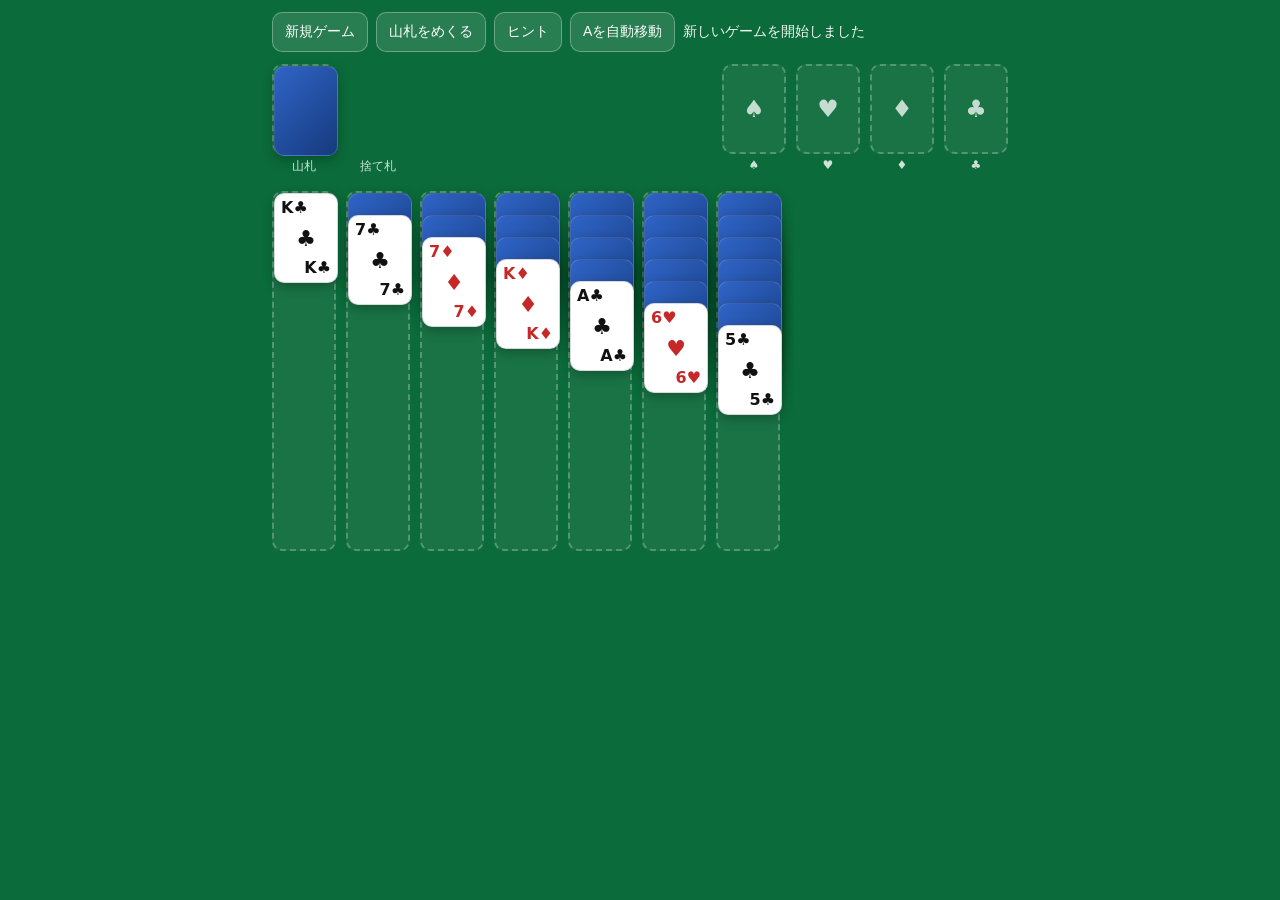
<file: Minimalsolitaire.html>
<!doctype html>
<html lang="ja">
<head>
  <meta charset="UTF-8" />
  <meta name="viewport" content="width=device-width, initial-scale=1, viewport-fit=cover" />
  <title>Minimal Solitaire</title>
  <style>
    :root {
      --bg: #0b6b3a;
      --panel: rgba(255,255,255,0.12);
      --line: rgba(255,255,255,0.25);
      --text: #ffffff;
      --card-bg: #ffffff;
      --card-back: #1f4ea3;
      --black: #111111;
      --red: #c62828;
      --shadow: 0 4px 12px rgba(0,0,0,0.25);
      --card-w: 64px;
      --card-h: 90px;
      --gap: 10px;
      --radius: 10px;
    }

    * { box-sizing: border-box; }
    body {
      margin: 0;
      font-family: system-ui, -apple-system, BlinkMacSystemFont, "Segoe UI", sans-serif;
      background: var(--bg);
      color: var(--text);
      min-height: 100vh;
      user-select: none;
      -webkit-user-select: none;
      touch-action: manipulation;
    }

    .app {
      max-width: 760px;
      margin: 0 auto;
      padding: 12px;
    }

    .toolbar {
      display: flex;
      gap: 8px;
      flex-wrap: wrap;
      align-items: center;
      margin-bottom: 12px;
    }

    button {
      border: 1px solid rgba(255,255,255,0.3);
      background: rgba(255,255,255,0.12);
      color: white;
      border-radius: 10px;
      padding: 10px 12px;
      font-size: 14px;
      cursor: pointer;
    }

    button:active { transform: translateY(1px); }

    .status {
      font-size: 14px;
      opacity: 0.95;
    }

    .top-row {
      display: grid;
      grid-template-columns: repeat(2, var(--card-w)) 1fr repeat(4, var(--card-w));
      gap: var(--gap);
      align-items: start;
      margin-bottom: 16px;
    }

    .pile, .foundation, .tableau {
      width: var(--card-w);
      min-height: var(--card-h);
      border: 2px dashed var(--line);
      border-radius: var(--radius);
      position: relative;
      background: rgba(255,255,255,0.06);
    }

    .waste {
      border-style: solid;
      border-color: transparent;
      background: transparent;
    }

    .spacer { min-width: 1px; }

    .tableau-row {
      display: grid;
      grid-template-columns: repeat(7, var(--card-w));
      gap: var(--gap);
      align-items: start;
    }

    .tableau {
      min-height: 360px;
    }

    .card {
      width: var(--card-w);
      height: var(--card-h);
      border-radius: var(--radius);
      background: var(--card-bg);
      color: var(--black);
      box-shadow: var(--shadow);
      border: 1px solid rgba(0,0,0,0.15);
      position: absolute;
      left: 0;
      display: flex;
      flex-direction: column;
      justify-content: space-between;
      padding: 6px;
      font-weight: 700;
      cursor: pointer;
    }

    .card.red { color: var(--red); }
    .card.back {
      background: linear-gradient(135deg, #2f64c6, #163a7d);
      color: transparent;
      border-color: rgba(255,255,255,0.15);
    }

    .card.selected {
      outline: 3px solid #ffd54f;
      transform: translateY(-2px);
    }

    .corner {
      line-height: 1;
      font-size: 16px;
    }

    .center {
      text-align: center;
      font-size: 22px;
      margin-top: auto;
      margin-bottom: auto;
    }

    .placeholder {
      position: absolute;
      inset: 0;
      display: grid;
      place-items: center;
      color: rgba(255,255,255,0.75);
      font-size: 24px;
      font-weight: 700;
    }

    .pile-label {
      text-align: center;
      font-size: 12px;
      margin-top: 4px;
      opacity: 0.8;
    }

    @media (max-width: 560px) {
      :root {
        --card-w: 44px;
        --card-h: 66px;
        --gap: 6px;
      }
      .corner { font-size: 12px; }
      .center { font-size: 16px; }
      button { font-size: 13px; padding: 8px 10px; }
      .status { font-size: 13px; }
      .tableau { min-height: 300px; }
    }
  </style>
</head>
<body>
  <div class="app">
    <div class="toolbar">
      <button id="newGameBtn">新規ゲーム</button>
      <button id="drawBtn">山札をめくる</button>
      <button id="hintBtn">ヒント</button>
      <button id="autoBtn">Aを自動移動</button>
      <div class="status" id="status">カードをタップして選択 → 移動先をタップ</div>
    </div>

    <div class="top-row" id="topRow">
      <div>
        <div class="pile" id="stock"></div>
        <div class="pile-label">山札</div>
      </div>
      <div>
        <div class="pile waste" id="waste"></div>
        <div class="pile-label">捨て札</div>
      </div>
      <div class="spacer"></div>
      <div>
        <div class="foundation" data-foundation="0"></div>
        <div class="pile-label">♠</div>
      </div>
      <div>
        <div class="foundation" data-foundation="1"></div>
        <div class="pile-label">♥</div>
      </div>
      <div>
        <div class="foundation" data-foundation="2"></div>
        <div class="pile-label">♦</div>
      </div>
      <div>
        <div class="foundation" data-foundation="3"></div>
        <div class="pile-label">♣</div>
      </div>
    </div>

    <div class="tableau-row" id="tableauRow"></div>
  </div>

  <script>
    const suits = ["♠", "♥", "♦", "♣"];
    const ranks = ["A", "2", "3", "4", "5", "6", "7", "8", "9", "10", "J", "Q", "K"];
    const foundationSuitOrder = ["♠", "♥", "♦", "♣"];

    let state = null;
    let selected = null;

    function createDeck() {
      const deck = [];
      for (const suit of suits) {
        for (let rank = 1; rank <= 13; rank++) {
          deck.push({
            id: `${suit}-${rank}-${crypto.randomUUID()}`,
            suit,
            rank,
            faceUp: false,
          });
        }
      }
      return deck;
    }

    function shuffle(array) {
      const arr = [...array];
      for (let i = arr.length - 1; i > 0; i--) {
        const j = Math.floor(Math.random() * (i + 1));
        [arr[i], arr[j]] = [arr[j], arr[i]];
      }
      return arr;
    }

    function cardColor(card) {
      return card.suit === "♥" || card.suit === "♦" ? "red" : "black";
    }

    function rankLabel(rank) {
      return ranks[rank - 1];
    }

    function newGame() {
      const deck = shuffle(createDeck());
      const tableau = Array.from({ length: 7 }, () => []);
      for (let col = 0; col < 7; col++) {
        for (let i = 0; i <= col; i++) {
          const card = deck.pop();
          card.faceUp = i === col;
          tableau[col].push(card);
        }
      }
      state = {
        stock: deck,
        waste: [],
        foundations: [[], [], [], []],
        tableau,
        stockPassDone: false,
      };
      selected = null;
      setStatus("新しいゲームを開始しました");
      render();
    }

    function setStatus(text) {
      document.getElementById("status").textContent = text;
    }

    function topFaceUpCardIndex(column) {
      for (let i = 0; i < column.length; i++) {
        if (column[i].faceUp) return i;
      }
      return column.length;
    }

    function canPlaceOnTableau(card, targetColumn) {
      if (targetColumn.length === 0) return card.rank === 13;
      const top = targetColumn[targetColumn.length - 1];
      if (!top.faceUp) return false;
      return cardColor(card) !== cardColor(top) && card.rank === top.rank - 1;
    }

    function canPlaceOnFoundation(card, foundationIndex) {
      const pile = state.foundations[foundationIndex];
      const expectedSuit = foundationSuitOrder[foundationIndex];
      if (card.suit !== expectedSuit) return false;
      if (pile.length === 0) return card.rank === 1;
      const top = pile[pile.length - 1];
      return card.rank === top.rank + 1;
    }

    function revealLastIfNeeded(columnIndex) {
      const column = state.tableau[columnIndex];
      if (column.length > 0) {
        const top = column[column.length - 1];
        if (!top.faceUp) top.faceUp = true;
      }
    }

    function drawFromStock() {
  selected = null;

  if (state.stock.length > 0) {
    const card = state.stock.pop();
    card.faceUp = true;
    state.waste.push(card);

    render();
    setStatus("山札を1枚めくりました");
    return;
  }

  // 山札が空 → waste を戻す
  if (state.waste.length > 0) {
    const recycled = state.waste.slice().reverse();

    recycled.forEach(c => {
      c.faceUp = false;
    });

    state.stock = recycled;
    state.waste = [];

    render();
    setStatus("捨て札を山札に戻しました");
    return;
  }

  setStatus("これ以上めくれるカードがありません");
  render();
}

    function selectWaste() {
      if (state.waste.length === 0) return;
      selected = { source: "waste" };
      setStatus("捨て札の一番上を選択中");
      render();
    }

    function selectTableau(columnIndex, cardIndex) {
      const column = state.tableau[columnIndex];
      const card = column[cardIndex];
      if (!card.faceUp) return;
      selected = { source: "tableau", columnIndex, cardIndex };
      setStatus("列のカードを選択中");
      render();
    }

    function getSelectedCards() {
      if (!selected) return null;
      if (selected.source === "waste") {
        const card = state.waste[state.waste.length - 1];
        return card ? [card] : null;
      }
      if (selected.source === "tableau") {
        return state.tableau[selected.columnIndex].slice(selected.cardIndex);
      }
      return null;
    }

    function moveSelectedToFoundation(index) {
      const cards = getSelectedCards();
      if (!cards || cards.length !== 1) {
        setStatus("ホームには1枚ずつしか置けません");
        return;
      }
      const [card] = cards;
      if (!canPlaceOnFoundation(card, index)) {
        setStatus("そのホームには置けません");
        return;
      }

      if (selected.source === "waste") {
        state.waste.pop();
      } else {
        state.tableau[selected.columnIndex].splice(selected.cardIndex, 1);
        revealLastIfNeeded(selected.columnIndex);
      }

      state.foundations[index].push(card);
      selected = null;
      render();
      checkWin();
      setStatus("ホームに移動しました");
    }

    function moveSelectedToTableau(targetIndex) {
      const cards = getSelectedCards();
      if (!cards || cards.length === 0) return;
      const first = cards[0];
      const targetColumn = state.tableau[targetIndex];
      if (!canPlaceOnTableau(first, targetColumn)) {
        setStatus("その列には置けません");
        return;
      }

      if (selected.source === "waste") {
        state.waste.pop();
      } else {
        state.tableau[selected.columnIndex].splice(selected.cardIndex);
        revealLastIfNeeded(selected.columnIndex);
      }

      targetColumn.push(...cards);
      selected = null;
      render();
      setStatus("列に移動しました");
    }

    function clickStock() {
      drawFromStock();
    }

    function clickWaste() {
      if (!selected) {
        selectWaste();
        return;
      }
      selected = null;
      render();
      setStatus("選択を解除しました");
    }

    function clickFoundation(index) {
      if (!selected) return;
      moveSelectedToFoundation(index);
    }

    function clickTableau(columnIndex) {
      const column = state.tableau[columnIndex];
      if (!selected) {
        if (column.length === 0) return;
        const topFace = topFaceUpCardIndex(column);
        if (topFace >= column.length) return;
        selectTableau(columnIndex, topFace);
        return;
      }
      moveSelectedToTableau(columnIndex);
    }

    function findHint() {
      if (state.waste.length > 0) {
        const wasteCard = state.waste[state.waste.length - 1];
        for (let i = 0; i < 4; i++) {
          if (canPlaceOnFoundation(wasteCard, i)) {
            return `捨て札の ${label(wasteCard)} をホームへ移動できます`;
          }
        }
        for (let i = 0; i < 7; i++) {
          if (canPlaceOnTableau(wasteCard, state.tableau[i])) {
            return `捨て札の ${label(wasteCard)} を列 ${i + 1} に移動できます`;
          }
        }
      }

      for (let from = 0; from < 7; from++) {
        const column = state.tableau[from];
        for (let idx = 0; idx < column.length; idx++) {
          const card = column[idx];
          if (!card.faceUp) continue;
          const moving = column.slice(idx);
          if (moving.length === 1) {
            for (let f = 0; f < 4; f++) {
              if (canPlaceOnFoundation(card, f)) {
                return `列 ${from + 1} の ${label(card)} をホームへ移動できます`;
              }
            }
          }
          for (let to = 0; to < 7; to++) {
            if (to === from) continue;
            if (canPlaceOnTableau(card, state.tableau[to])) {
              return `列 ${from + 1} の ${label(card)} を列 ${to + 1} に移動できます`;
            }
          }
        }
      }

      if (state.stock.length > 0) {
        return "動ける手が見つかりません。山札をめくってください";
      }
      return "ごめん！配りに失敗した可能性があります。新しいゲームを試してください";
    }

    function hasAnyMove() {
      const hint = findHint();
      return !hint.includes("配りに失敗");
    }

    function autoMoveAces() {
      let moved = false;
      if (state.waste.length > 0) {
        const c = state.waste[state.waste.length - 1];
        const idx = foundationSuitOrder.indexOf(c.suit);
        if (idx >= 0 && canPlaceOnFoundation(c, idx) && c.rank === 1) {
          state.waste.pop();
          state.foundations[idx].push(c);
          moved = true;
        }
      }
      for (let col = 0; col < 7; col++) {
        const column = state.tableau[col];
        if (column.length === 0) continue;
        const top = column[column.length - 1];
        const idx = foundationSuitOrder.indexOf(top.suit);
        if (top.faceUp && top.rank === 1 && canPlaceOnFoundation(top, idx)) {
          column.pop();
          state.foundations[idx].push(top);
          revealLastIfNeeded(col);
          moved = true;
        }
      }
      selected = null;
      render();
      setStatus(moved ? "A を自動でホームへ移動しました" : "移動できる A はありません");
      checkWin();
    }

    function checkWin() {
      const total = state.foundations.reduce((sum, pile) => sum + pile.length, 0);
      if (total === 52) {
        setStatus("クリアです！");
      }
    }

    function label(card) {
      return `${rankLabel(card.rank)}${card.suit}`;
    }

    function makeCardEl(card, options = {}) {
      const el = document.createElement("div");
      el.className = `card ${card.faceUp ? cardColor(card) : "back"}`;
      if (options.selected) el.classList.add("selected");
      if (!card.faceUp) return el;

      const tl = document.createElement("div");
      tl.className = "corner";
      tl.textContent = `${rankLabel(card.rank)}${card.suit}`;
      const c = document.createElement("div");
      c.className = "center";
      c.textContent = card.suit;
      const br = document.createElement("div");
      br.className = "corner";
      br.style.alignSelf = "flex-end";
      br.textContent = `${rankLabel(card.rank)}${card.suit}`;
      el.append(tl, c, br);
      return el;
    }

    function renderPileBase(container, symbol = "") {
      container.innerHTML = "";
      if (symbol) {
        const ph = document.createElement("div");
        ph.className = "placeholder";
        ph.textContent = symbol;
        container.appendChild(ph);
      }
    }

    function render() {
      const stockEl = document.getElementById("stock");
      const wasteEl = document.getElementById("waste");
      stockEl.innerHTML = "";
      wasteEl.innerHTML = "";

      if (state.stock.length > 0) {
        const back = document.createElement("div");
        back.className = "card back";
        stockEl.appendChild(back);
      }
      stockEl.onclick = clickStock;

      if (state.waste.length > 0) {
        const top = state.waste[state.waste.length - 1];
        const isSelected = selected?.source === "waste";
        const el = makeCardEl(top, { selected: isSelected });
        el.onclick = (e) => { e.stopPropagation(); clickWaste(); };
        wasteEl.appendChild(el);
      }
      wasteEl.onclick = clickWaste;

      document.querySelectorAll(".foundation").forEach((el, i) => {
        renderPileBase(el, foundationSuitOrder[i]);
        const pile = state.foundations[i];
        if (pile.length > 0) {
          el.innerHTML = "";
          el.appendChild(makeCardEl(pile[pile.length - 1]));
        }
        el.onclick = () => clickFoundation(i);
      });

      const tableauRow = document.getElementById("tableauRow");
      tableauRow.innerHTML = "";
      for (let col = 0; col < 7; col++) {
        const el = document.createElement("div");
        el.className = "tableau";
        const column = state.tableau[col];
        if (column.length === 0) {
          const ph = document.createElement("div");
          ph.className = "placeholder";
          ph.textContent = "K";
          el.appendChild(ph);
        }
        column.forEach((card, idx) => {
          const isSelected = selected?.source === "tableau" && selected.columnIndex === col && selected.cardIndex === idx;
          const cardEl = makeCardEl(card, { selected: isSelected });
          cardEl.style.top = `${idx * 22}px`;
          cardEl.onclick = (e) => {
            e.stopPropagation();
            if (!selected) {
              selectTableau(col, idx);
            } else if (selected.source === "tableau" && selected.columnIndex === col && selected.cardIndex === idx) {
              selected = null;
              render();
              setStatus("選択を解除しました");
            } else {
              clickTableau(col);
            }
          };
          el.appendChild(cardEl);
        });
        el.onclick = () => clickTableau(col);
        tableauRow.appendChild(el);
      }
    }

    document.getElementById("newGameBtn").addEventListener("click", newGame);
    document.getElementById("drawBtn").addEventListener("click", drawFromStock);
    document.getElementById("hintBtn").addEventListener("click", () => setStatus(findHint()));
    document.getElementById("autoBtn").addEventListener("click", autoMoveAces);

    newGame();
  </script>
</body>
</html>
</file>
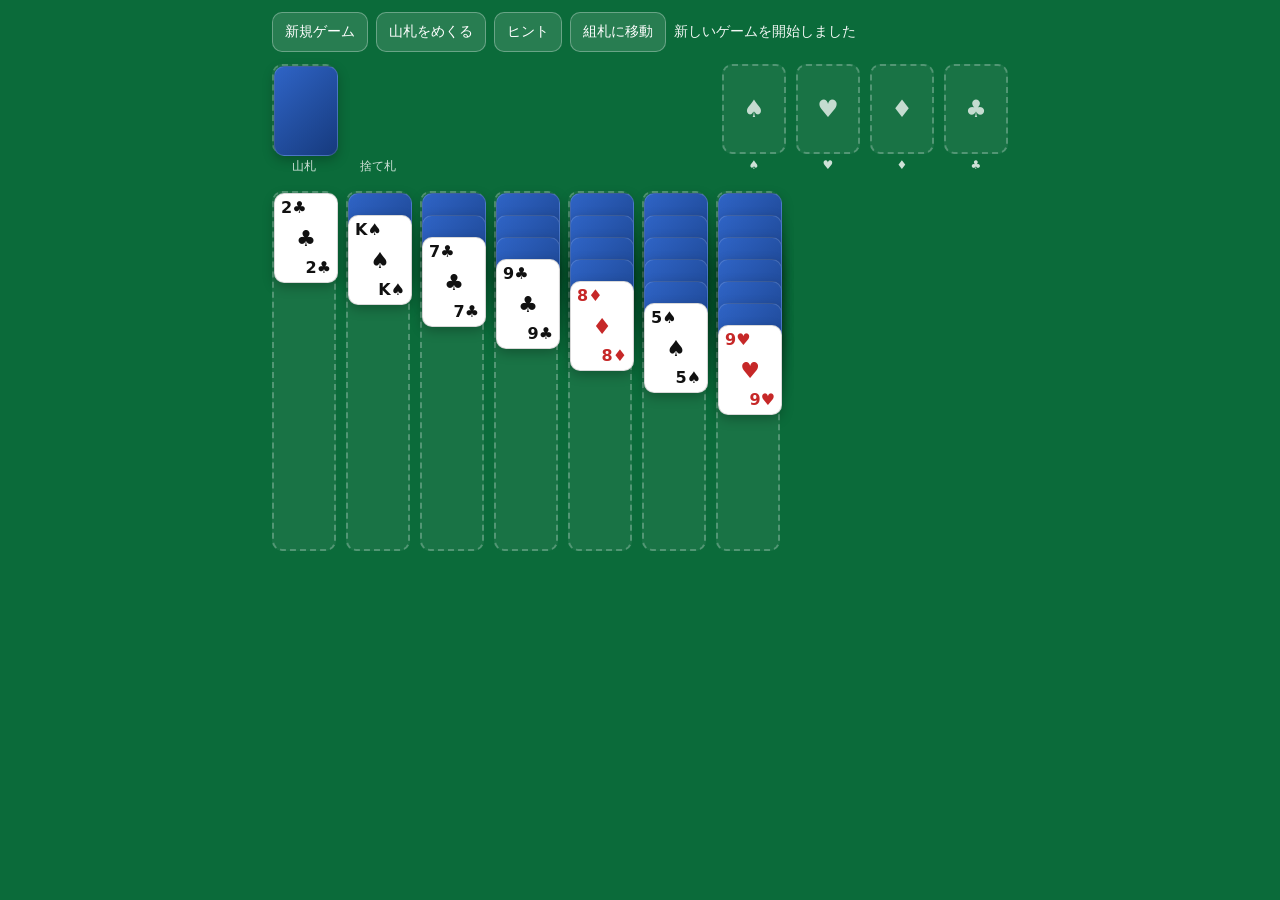
<file: Minimalsolitaire_rev2.html>
<!--
Minimal Solitaire
Version: rev2
Updated: 2026-04-17
Source: https://zenn.dev/hydrangea01/articles/d86c407b9ba32a

MIT License - Copyright (c) 2026 はいでい / fragment
-->
<!doctype html>
<html lang="ja">
<head>
  <meta charset="UTF-8" />
  <meta name="viewport" content="width=device-width, initial-scale=1, viewport-fit=cover" />
  <title>Minimal Solitaire</title>
  <link rel="manifest" href="manifest.json">
  <meta name="theme-color" content="#0b6b3a">
  <style>
    :root {
      --bg: #0b6b3a;
      --panel: rgba(255,255,255,0.12);
      --line: rgba(255,255,255,0.25);
      --text: #ffffff;
      --card-bg: #ffffff;
      --card-back: #1f4ea3;
      --black: #111111;
      --red: #c62828;
      --shadow: 0 4px 12px rgba(0,0,0,0.25);
      --card-w: 64px;
      --card-h: 90px;
      --gap: 10px;
      --radius: 10px;
    }

    * { box-sizing: border-box; }

    body {
      margin: 0;
      font-family: system-ui, -apple-system, BlinkMacSystemFont, "Segoe UI", sans-serif;
      background: var(--bg);
      color: var(--text);
      min-height: 100vh;
      user-select: none;
      -webkit-user-select: none;
      touch-action: manipulation;
    }

    .app {
      max-width: 760px;
      margin: 0 auto;
      padding: 12px;
    }

    .toolbar {
      display: flex;
      gap: 8px;
      flex-wrap: wrap;
      align-items: center;
      margin-bottom: 12px;
    }

    button {
      border: 1px solid rgba(255,255,255,0.3);
      background: rgba(255,255,255,0.12);
      color: white;
      border-radius: 10px;
      padding: 10px 12px;
      font-size: 14px;
      cursor: pointer;
    }

    button:active { transform: translateY(1px); }

    .status {
      font-size: 14px;
      opacity: 0.95;
    }

    .top-row {
      display: grid;
      grid-template-columns: repeat(2, var(--card-w)) 1fr repeat(4, var(--card-w));
      gap: var(--gap);
      align-items: start;
      margin-bottom: 16px;
    }

    .pile, .foundation, .tableau {
      width: var(--card-w);
      min-height: var(--card-h);
      border: 2px dashed var(--line);
      border-radius: var(--radius);
      position: relative;
      background: rgba(255,255,255,0.06);
    }

    .waste {
      border-style: solid;
      border-color: transparent;
      background: transparent;
    }

    .spacer { min-width: 1px; }

    .tableau-row {
      display: grid;
      grid-template-columns: repeat(7, var(--card-w));
      gap: var(--gap);
      align-items: start;
    }

    .tableau {
      min-height: 360px;
    }

    .card {
      width: var(--card-w);
      height: var(--card-h);
      border-radius: var(--radius);
      background: var(--card-bg);
      color: var(--black);
      box-shadow: var(--shadow);
      border: 1px solid rgba(0,0,0,0.15);
      position: absolute;
      left: 0;
      display: flex;
      flex-direction: column;
      justify-content: space-between;
      padding: 6px;
      font-weight: 700;
      cursor: pointer;
    }

    .card.red { color: var(--red); }

    .card.back {
      background: linear-gradient(135deg, #2f64c6, #163a7d);
      color: transparent;
      border-color: rgba(255,255,255,0.15);
    }

    .card.selected {
      outline: 3px solid #ffd54f;
      transform: translateY(-2px);
    }

    .corner {
      line-height: 1;
      font-size: 16px;
    }

    .center {
      text-align: center;
      font-size: 22px;
      margin-top: auto;
      margin-bottom: auto;
    }

    .placeholder {
      position: absolute;
      inset: 0;
      display: grid;
      place-items: center;
      color: rgba(255,255,255,0.75);
      font-size: 24px;
      font-weight: 700;
    }

    .pile-label {
      text-align: center;
      font-size: 12px;
      margin-top: 4px;
      opacity: 0.8;
    }

    @media (max-width: 560px) {
      :root {
        --card-w: 44px;
        --card-h: 66px;
        --gap: 6px;
      }

      .corner { font-size: 12px; }
      .center { font-size: 16px; }
      button { font-size: 13px; padding: 8px 10px; }
      .status { font-size: 13px; }
      .tableau { min-height: 300px; }
    }
  </style>
</head>
<body>
  <div class="app">
    <div class="toolbar">
      <button id="newGameBtn">新規ゲーム</button>
      <button id="drawBtn">山札をめくる</button>
      <button id="hintBtn">ヒント</button>
      <button id="autoBtn">組札に移動</button>
      <div class="status" id="status">カードをタップして選択 → 移動先をタップ</div>
    </div>

    <div class="top-row">
      <div>
        <div class="pile" id="stock"></div>
        <div class="pile-label">山札</div>
      </div>
      <div>
        <div class="pile waste" id="waste"></div>
        <div class="pile-label">捨て札</div>
      </div>
      <div class="spacer"></div>
      <div>
        <div class="foundation" data-foundation="0"></div>
        <div class="pile-label">♠</div>
      </div>
      <div>
        <div class="foundation" data-foundation="1"></div>
        <div class="pile-label">♥</div>
      </div>
      <div>
        <div class="foundation" data-foundation="2"></div>
        <div class="pile-label">♦</div>
      </div>
      <div>
        <div class="foundation" data-foundation="3"></div>
        <div class="pile-label">♣</div>
      </div>
    </div>

    <div class="tableau-row" id="tableauRow"></div>
  </div>

  <script>
    const suits = ["♠", "♥", "♦", "♣"];
    const ranks = ["A", "2", "3", "4", "5", "6", "7", "8", "9", "10", "J", "Q", "K"];
    const foundationSuitOrder = ["♠", "♥", "♦", "♣"];

    let state = null;
    let selected = null;

    function createCardId(suit, rank) {
      if (globalThis.crypto && typeof globalThis.crypto.randomUUID === "function") {
        return `${suit}-${rank}-${globalThis.crypto.randomUUID()}`;
      }
      return `${suit}-${rank}-${Date.now()}-${Math.random()}`;
    }

    function createDeck() {
      const deck = [];
      for (const suit of suits) {
        for (let rank = 1; rank <= 13; rank++) {
          deck.push({
            id: createCardId(suit, rank),
            suit,
            rank,
            faceUp: false,
          });
        }
      }
      return deck;
    }

    function shuffle(array) {
      const arr = [...array];
      for (let i = arr.length - 1; i > 0; i--) {
        const j = Math.floor(Math.random() * (i + 1));
        [arr[i], arr[j]] = [arr[j], arr[i]];
      }
      return arr;
    }

    function cardColor(card) {
      return card.suit === "♥" || card.suit === "♦" ? "red" : "black";
    }

    function rankLabel(rank) {
      return ranks[rank - 1];
    }

    function setStatus(text) {
      document.getElementById("status").textContent = text;
    }

    function newGame() {
      const deck = shuffle(createDeck());
      const tableau = Array.from({ length: 7 }, () => []);

      for (let col = 0; col < 7; col++) {
        for (let i = 0; i <= col; i++) {
          const card = deck.pop();
          card.faceUp = i === col;
          tableau[col].push(card);
        }
      }

      state = {
        stock: deck,
        waste: [],
        foundations: [[], [], [], []],
        tableau,
      };

      selected = null;
      setStatus("新しいゲームを開始しました");
      render();
      runSelfChecks();
    }

    function topFaceUpCardIndex(column) {
      for (let i = 0; i < column.length; i++) {
        if (column[i].faceUp) return i;
      }
      return column.length;
    }

    function canPlaceOnTableau(card, targetColumn) {
      if (targetColumn.length === 0) return card.rank === 13;
      const top = targetColumn[targetColumn.length - 1];
      if (!top.faceUp) return false;
      return cardColor(card) !== cardColor(top) && card.rank === top.rank - 1;
    }

    function canPlaceOnFoundation(card, foundationIndex) {
      const pile = state.foundations[foundationIndex];
      const expectedSuit = foundationSuitOrder[foundationIndex];
      if (card.suit !== expectedSuit) return false;
      if (pile.length === 0) return card.rank === 1;
      const top = pile[pile.length - 1];
      return card.rank === top.rank + 1;
    }

    function revealLastIfNeeded(columnIndex) {
      const column = state.tableau[columnIndex];
      if (column.length > 0) {
        const top = column[column.length - 1];
        if (!top.faceUp) top.faceUp = true;
      }
    }

    function recycleWasteToStock() {
      if (state.waste.length === 0) return false;
      const recycled = state.waste.slice().reverse();
      recycled.forEach((card) => {
        card.faceUp = false;
      });
      state.stock = recycled;
      state.waste = [];
      return true;
    }

    function drawFromStock() {
      selected = null;

      if (state.stock.length > 0) {
        const card = state.stock.pop();
        card.faceUp = true;
        state.waste.push(card);
        render();
        setStatus("山札を1枚めくりました");
        return;
      }

      if (recycleWasteToStock()) {
        render();
        setStatus("捨て札を山札に戻しました");
        return;
      }

      render();
      setStatus("これ以上めくれるカードがありません");
    }

    function selectWaste() {
      if (state.waste.length === 0) return;
      selected = { source: "waste" };
      setStatus("捨て札の一番上を選択中");
      render();
    }

    function selectTableau(columnIndex, cardIndex) {
      const column = state.tableau[columnIndex];
      const card = column[cardIndex];
      if (!card.faceUp) return;
      selected = { source: "tableau", columnIndex, cardIndex };
      setStatus("列のカードを選択中");
      render();
    }

    function getSelectedCards() {
      if (!selected) return null;

      if (selected.source === "waste") {
        const card = state.waste[state.waste.length - 1];
        return card ? [card] : null;
      }

      if (selected.source === "tableau") {
        return state.tableau[selected.columnIndex].slice(selected.cardIndex);
      }

      if (selected.source === "foundation") {
        const pile = state.foundations[selected.foundationIndex];
        const card = pile[pile.length - 1];
        return card ? [card] : null;
      }

      return null;
    }

    function moveSelectedToFoundation(index) {
      const cards = getSelectedCards();
      if (!cards || cards.length !== 1) {
        setStatus("ホームには1枚ずつしか置けません");
        return;
      }

      const [card] = cards;
      if (!canPlaceOnFoundation(card, index)) {
        setStatus("そのホームには置けません");
        return;
      }

      if (selected.source === "waste") {
        state.waste.pop();
      } else {
        state.tableau[selected.columnIndex].splice(selected.cardIndex, 1);
        revealLastIfNeeded(selected.columnIndex);
      }

      state.foundations[index].push(card);
      selected = null;
      render();
      checkWin();
      setStatus("ホームに移動しました");
    }

    function moveSelectedToTableau(targetIndex) {
      const cards = getSelectedCards();
      if (!cards || cards.length === 0) return;

      const first = cards[0];
      const targetColumn = state.tableau[targetIndex];
      if (!canPlaceOnTableau(first, targetColumn)) {
        setStatus("その列には置けません");
        return;
      }

      if (selected.source === "waste") {
        state.waste.pop();
      } else if (selected.source === "foundation") {
        state.foundations[selected.foundationIndex].pop();
      } else {
        state.tableau[selected.columnIndex].splice(selected.cardIndex);
        revealLastIfNeeded(selected.columnIndex);
      }

      targetColumn.push(...cards);
      selected = null;
      render();
      setStatus("列に移動しました");
    }

    function clickStock() {
      drawFromStock();
    }

    function clickWaste() {
      if (!selected) {
        selectWaste();
        return;
      }
      selected = null;
      render();
      setStatus("選択を解除しました");
    }

    function clickFoundation(index) {
      const pile = state.foundations[index];

      // 選択中でない → 組札のカードを選択
      if (!selected) {
        if (pile.length === 0) return;
        selected = { source: "foundation", foundationIndex: index };
        setStatus("組札のカードを選択中");
        render();
        return;
      }

      // 組札の同じ場所をタップ → 選択解除
      if (selected.source === "foundation" && selected.foundationIndex === index) {
        selected = null;
        render();
        setStatus("選択を解除しました");
        return;
      }

      // 選択中に別の組札をタップ → 組札への移動は不可、選択し直す
      if (pile.length === 0) {
        selected = null;
        render();
        setStatus("選択を解除しました");
        return;
      }

      moveSelectedToFoundation(index);
    }

    function clickTableau(columnIndex) {
      const column = state.tableau[columnIndex];
      if (!selected) {
        if (column.length === 0) return;
        const topFace = topFaceUpCardIndex(column);
        if (topFace >= column.length) return;
        selectTableau(columnIndex, topFace);
        return;
      }
      moveSelectedToTableau(columnIndex);
    }

    function label(card) {
      return `${rankLabel(card.rank)}${card.suit}`;
    }

    function findHint() {
      if (state.waste.length > 0) {
        const wasteCard = state.waste[state.waste.length - 1];
        for (let i = 0; i < 4; i++) {
          if (canPlaceOnFoundation(wasteCard, i)) {
            return `捨て札の ${label(wasteCard)} をホームへ移動できます`;
          }
        }
        for (let i = 0; i < 7; i++) {
          if (canPlaceOnTableau(wasteCard, state.tableau[i])) {
            return `捨て札の ${label(wasteCard)} を列 ${i + 1} に移動できます`;
          }
        }
      }

      for (let from = 0; from < 7; from++) {
        const column = state.tableau[from];
        for (let idx = 0; idx < column.length; idx++) {
          const card = column[idx];
          if (!card.faceUp) continue;

          const moving = column.slice(idx);
          if (moving.length === 1) {
            for (let f = 0; f < 4; f++) {
              if (canPlaceOnFoundation(card, f)) {
                return `列 ${from + 1} の ${label(card)} をホームへ移動できます`;
              }
            }
          }

          for (let to = 0; to < 7; to++) {
            if (to === from) continue;
            if (canPlaceOnTableau(card, state.tableau[to])) {
              return `列 ${from + 1} の ${label(card)} を列 ${to + 1} に移動できます`;
            }
          }
        }
      }

      if (state.stock.length > 0) {
        return "動ける手が見つかりません。山札をめくってください";
      }

      if (state.waste.length > 0) {
        return "動ける手が見つかりません。もう一度山札をめくってください";
      }

      return "ごめん！配りに失敗した可能性があります。新しいゲームを試してください";
    }

    function autoMoveAces() {
      let totalMoved = 0;
      let moved = true;

      while (moved) {
        moved = false;

        if (state.waste.length > 0) {
          const c = state.waste[state.waste.length - 1];
          const idx = foundationSuitOrder.indexOf(c.suit);
          if (idx >= 0 && canPlaceOnFoundation(c, idx)) {
            state.waste.pop();
            state.foundations[idx].push(c);
            moved = true;
            totalMoved++;
          }
        }

        for (let col = 0; col < 7; col++) {
          const column = state.tableau[col];
          if (column.length === 0) continue;
          const top = column[column.length - 1];
          const idx = foundationSuitOrder.indexOf(top.suit);
          if (top.faceUp && canPlaceOnFoundation(top, idx)) {
            column.pop();
            state.foundations[idx].push(top);
            revealLastIfNeeded(col);
            moved = true;
            totalMoved++;
          }
        }
      }

      selected = null;
      render();
      setStatus(totalMoved > 0 ? `${totalMoved}枚を組札に移動しました` : "移動できるカードはありません");
      checkWin();
    }

    function checkWin() {
      const total = state.foundations.reduce((sum, pile) => sum + pile.length, 0);
      if (total === 52) {
        setStatus("クリアです！");
      }
    }

    function makeCardEl(card, options = {}) {
      const el = document.createElement("div");
      el.className = `card ${card.faceUp ? cardColor(card) : "back"}`;
      if (options.selected) el.classList.add("selected");
      if (!card.faceUp) return el;

      const tl = document.createElement("div");
      tl.className = "corner";
      tl.textContent = `${rankLabel(card.rank)}${card.suit}`;

      const c = document.createElement("div");
      c.className = "center";
      c.textContent = card.suit;

      const br = document.createElement("div");
      br.className = "corner";
      br.style.alignSelf = "flex-end";
      br.textContent = `${rankLabel(card.rank)}${card.suit}`;

      el.append(tl, c, br);
      return el;
    }

    function renderPileBase(container, symbol = "") {
      container.innerHTML = "";
      if (symbol) {
        const ph = document.createElement("div");
        ph.className = "placeholder";
        ph.textContent = symbol;
        container.appendChild(ph);
      }
    }

    function render() {
      const stockEl = document.getElementById("stock");
      const wasteEl = document.getElementById("waste");
      stockEl.innerHTML = "";
      wasteEl.innerHTML = "";

      if (state.stock.length > 0) {
        const back = document.createElement("div");
        back.className = "card back";
        stockEl.appendChild(back);
      }
      stockEl.onclick = clickStock;

      if (state.waste.length > 0) {
        const top = state.waste[state.waste.length - 1];
        const isSelected = selected?.source === "waste";
        const el = makeCardEl(top, { selected: isSelected });
        el.onclick = (e) => {
          e.stopPropagation();
          clickWaste();
        };
        wasteEl.appendChild(el);
      }
      wasteEl.onclick = clickWaste;

      document.querySelectorAll(".foundation").forEach((el, i) => {
        renderPileBase(el, foundationSuitOrder[i]);
        const pile = state.foundations[i];
        if (pile.length > 0) {
          el.innerHTML = "";
          const isSelected = selected?.source === "foundation" && selected.foundationIndex === i;
          el.appendChild(makeCardEl(pile[pile.length - 1], { selected: isSelected }));
        }
        el.onclick = () => clickFoundation(i);
      });

      const tableauRow = document.getElementById("tableauRow");
      tableauRow.innerHTML = "";

      for (let col = 0; col < 7; col++) {
        const el = document.createElement("div");
        el.className = "tableau";
        const column = state.tableau[col];

        if (column.length === 0) {
          const ph = document.createElement("div");
          ph.className = "placeholder";
          ph.textContent = "K";
          el.appendChild(ph);
        }

        column.forEach((card, idx) => {
          const isSelected = selected?.source === "tableau"
            && selected.columnIndex === col
            && selected.cardIndex === idx;

          const cardEl = makeCardEl(card, { selected: isSelected });
          cardEl.style.top = `${idx * 22}px`;
          cardEl.onclick = (e) => {
            e.stopPropagation();
            if (!selected) {
              selectTableau(col, idx);
            } else if (
              selected.source === "tableau"
              && selected.columnIndex === col
              && selected.cardIndex === idx
            ) {
              selected = null;
              render();
              setStatus("選択を解除しました");
            } else {
              clickTableau(col);
            }
          };
          el.appendChild(cardEl);
        });

        el.onclick = () => clickTableau(col);
        tableauRow.appendChild(el);
      }
    }

    function assert(condition, message) {
      if (!condition) {
        throw new Error(`Self-check failed: ${message}`);
      }
    }

    function runSelfChecks() {
      try {
        const totalCards = state.stock.length
          + state.waste.length
          + state.foundations.reduce((sum, pile) => sum + pile.length, 0)
          + state.tableau.reduce((sum, pile) => sum + pile.length, 0);
        assert(totalCards === 52, `total cards should be 52, got ${totalCards}`);

        const faceUpCounts = state.tableau.map((column) => column.filter((card) => card.faceUp).length);
        assert(faceUpCounts.every((count) => count >= 1), "each tableau column should start with at least one face-up card");

        const king = { suit: "♠", rank: 13, faceUp: true };
        const queenRed = { suit: "♥", rank: 12, faceUp: true };
        const queenBlack = { suit: "♣", rank: 12, faceUp: true };
        assert(canPlaceOnTableau(king, []), "king should be placeable on empty tableau");
        assert(canPlaceOnTableau(queenRed, [{ suit: "♣", rank: 13, faceUp: true }]), "red queen should go on black king");
        assert(!canPlaceOnTableau(queenBlack, [{ suit: "♠", rank: 13, faceUp: true }]), "black queen should not go on black king");
      } catch (error) {
        console.error(error);
        setStatus("自己チェックで問題が見つかりました。コンソールを確認してください");
      }
    }

    document.getElementById("newGameBtn").addEventListener("click", newGame);
    document.getElementById("drawBtn").addEventListener("click", drawFromStock);
    document.getElementById("hintBtn").addEventListener("click", () => setStatus(findHint()));
    document.getElementById("autoBtn").addEventListener("click", autoMoveAces);

    newGame();

    if ("serviceWorker" in navigator) {
      navigator.serviceWorker.register("sw.js").catch((error) => {
        console.warn("service worker registration failed", error);
      });
    }
  </script>
</body>
</html>
</file>
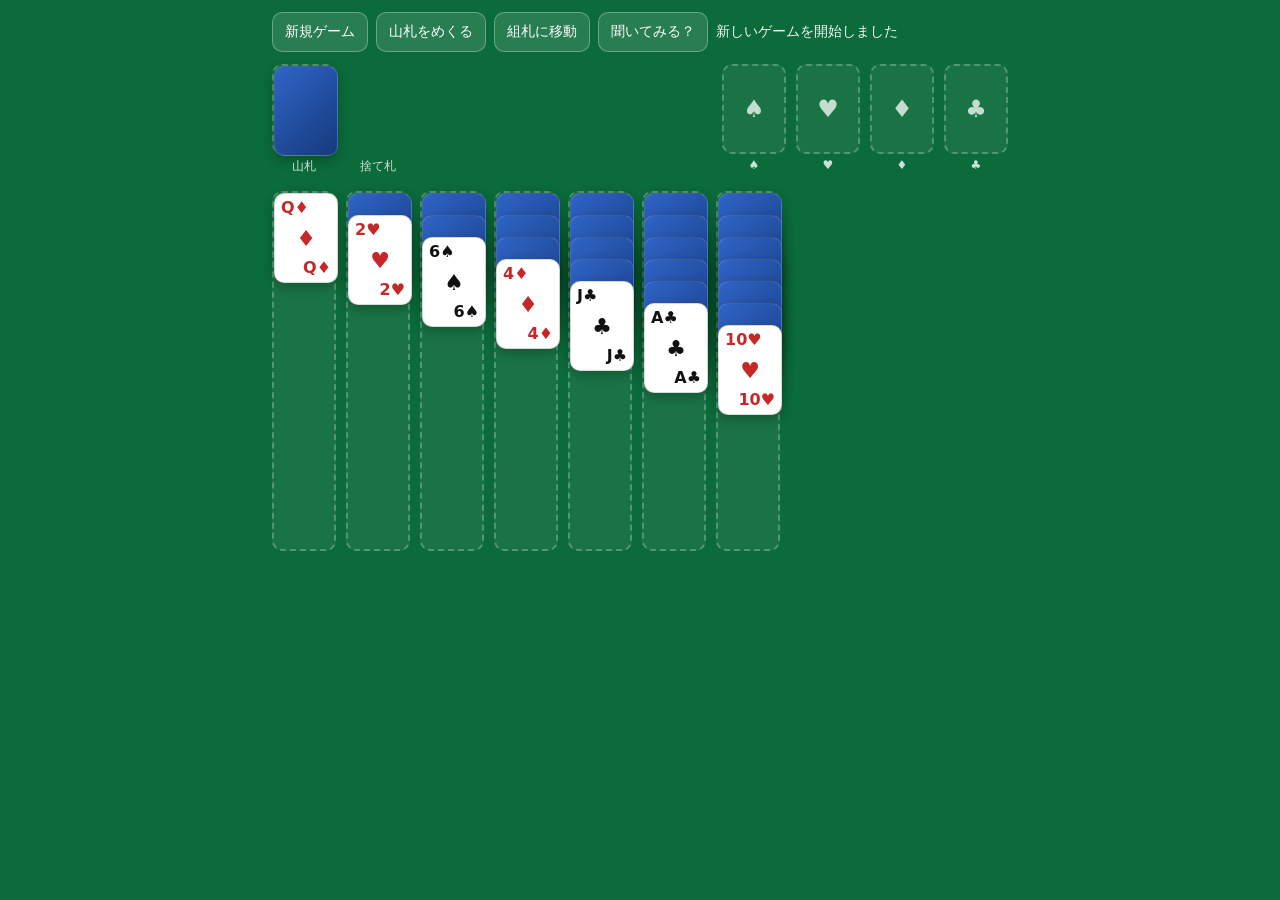
<file: Minimalsolitaire_rev3.html>
<!--
Minimal Solitaire
Version: rev3
Updated: 2026-04-18
Source: https://zenn.dev/hydrangea01/articles/9ec9982de43f19

MIT License - Copyright (c) 2026 はいでい / fragment
-->
<!doctype html>
<html lang="ja">
<head>
  <meta charset="UTF-8" />
  <meta name="viewport" content="width=device-width, initial-scale=1, viewport-fit=cover" />
  <title>Minimal Solitaire</title>
  <link rel="manifest" href="manifest.json">
  <meta name="theme-color" content="#0b6b3a">
  <style>
    :root {
      --bg: #0b6b3a;
      --panel: rgba(255,255,255,0.12);
      --line: rgba(255,255,255,0.25);
      --text: #ffffff;
      --card-bg: #ffffff;
      --card-back: #1f4ea3;
      --black: #111111;
      --red: #c62828;
      --shadow: 0 4px 12px rgba(0,0,0,0.25);
      --card-w: 64px;
      --card-h: 90px;
      --gap: 10px;
      --radius: 10px;
    }

    * { box-sizing: border-box; }

    body {
      margin: 0;
      font-family: system-ui, -apple-system, BlinkMacSystemFont, "Segoe UI", sans-serif;
      background: var(--bg);
      color: var(--text);
      min-height: 100vh;
      user-select: none;
      -webkit-user-select: none;
      touch-action: manipulation;
    }

    .app {
      max-width: 760px;
      margin: 0 auto;
      padding: 12px;
    }

    .toolbar {
      display: flex;
      gap: 8px;
      flex-wrap: wrap;
      align-items: center;
      margin-bottom: 12px;
    }

    button {
      border: 1px solid rgba(255,255,255,0.3);
      background: rgba(255,255,255,0.12);
      color: white;
      border-radius: 10px;
      padding: 10px 12px;
      font-size: 14px;
      cursor: pointer;
    }

    button:active { transform: translateY(1px); }

    button:disabled {
      opacity: 0.5;
      cursor: not-allowed;
      transform: none;
    }

    .oracle-wrap {
      position: relative;
      display: inline-block;
    }

    .oracle-menu {
      display: none;
      position: absolute;
      top: calc(100% + 6px);
      left: 0;
      background: rgba(10, 50, 25, 0.97);
      border: 1px solid rgba(255,255,255,0.35);
      border-radius: 10px;
      padding: 6px;
      z-index: 100;
      min-width: 160px;
      box-shadow: 0 6px 20px rgba(0,0,0,0.4);
    }

    .oracle-menu.open { display: flex; flex-direction: column; gap: 4px; }

    .oracle-menu button {
      width: 100%;
      text-align: left;
      border: none;
      background: transparent;
      padding: 8px 12px;
      border-radius: 7px;
      font-size: 13px;
      white-space: nowrap;
    }

    .oracle-menu button:hover { background: rgba(255,255,255,0.15); }

    .oracle-label {
      font-size: 11px;
      opacity: 0.6;
      padding: 4px 12px 2px;
    }

    .status {
      font-size: 14px;
      opacity: 0.95;
    }

    .top-row {
      display: grid;
      grid-template-columns: repeat(2, var(--card-w)) 1fr repeat(4, var(--card-w));
      gap: var(--gap);
      align-items: start;
      margin-bottom: 16px;
    }

    .pile, .foundation, .tableau {
      width: var(--card-w);
      min-height: var(--card-h);
      border: 2px dashed var(--line);
      border-radius: var(--radius);
      position: relative;
      background: rgba(255,255,255,0.06);
    }

    .waste {
      border-style: solid;
      border-color: transparent;
      background: transparent;
    }

    .spacer { min-width: 1px; }

    .tableau-row {
      display: grid;
      grid-template-columns: repeat(7, var(--card-w));
      gap: var(--gap);
      align-items: start;
    }

    .tableau {
      min-height: 360px;
    }

    .card {
      width: var(--card-w);
      height: var(--card-h);
      border-radius: var(--radius);
      background: var(--card-bg);
      color: var(--black);
      box-shadow: var(--shadow);
      border: 1px solid rgba(0,0,0,0.15);
      position: absolute;
      left: 0;
      display: flex;
      flex-direction: column;
      justify-content: space-between;
      padding: 6px;
      font-weight: 700;
      cursor: pointer;
    }

    .card.red { color: var(--red); }

    .card.back {
      background: linear-gradient(135deg, #2f64c6, #163a7d);
      color: transparent;
      border-color: rgba(255,255,255,0.15);
    }

    .card.selected {
      outline: 3px solid #ffd54f;
      transform: translateY(-2px);
    }

    .corner {
      line-height: 1;
      font-size: 16px;
    }

    .center {
      text-align: center;
      font-size: 22px;
      margin-top: auto;
      margin-bottom: auto;
    }

    .placeholder {
      position: absolute;
      inset: 0;
      display: grid;
      place-items: center;
      color: rgba(255,255,255,0.75);
      font-size: 24px;
      font-weight: 700;
    }

    .pile-label {
      text-align: center;
      font-size: 12px;
      margin-top: 4px;
      opacity: 0.8;
    }

    @media (max-width: 560px) {
      :root {
        --card-w: 44px;
        --card-h: 66px;
        --gap: 6px;
      }

      .corner { font-size: 12px; }
      .center { font-size: 16px; }
      button { font-size: 13px; padding: 8px 10px; }
      .status { font-size: 13px; }
      .tableau { min-height: 300px; }
    }
  </style>
</head>
<body>
  <div class="app">
    <div class="toolbar">
      <button id="newGameBtn">新規ゲーム</button>
      <button id="drawBtn">山札をめくる</button>
      <button id="autoBtn">組札に移動</button>
      <div class="oracle-wrap">
        <button id="oracleBtn">聞いてみる？</button>
        <div class="oracle-menu" id="oracleMenu">
          <div class="oracle-label">さあどっちだ</div>
          <button id="hintChoice">💡 ヒントをくれ</button>
          <button id="analyzeChoice">🔍 クリアできるか解析を</button>
        </div>
      </div>
      <div class="status" id="status">カードをタップして選択 → 移動先をタップ</div>
    </div>

    <div class="top-row">
      <div>
        <div class="pile" id="stock"></div>
        <div class="pile-label">山札</div>
      </div>
      <div>
        <div class="pile waste" id="waste"></div>
        <div class="pile-label">捨て札</div>
      </div>
      <div class="spacer"></div>
      <div>
        <div class="foundation" data-foundation="0"></div>
        <div class="pile-label">♠</div>
      </div>
      <div>
        <div class="foundation" data-foundation="1"></div>
        <div class="pile-label">♥</div>
      </div>
      <div>
        <div class="foundation" data-foundation="2"></div>
        <div class="pile-label">♦</div>
      </div>
      <div>
        <div class="foundation" data-foundation="3"></div>
        <div class="pile-label">♣</div>
      </div>
    </div>

    <div class="tableau-row" id="tableauRow"></div>
  </div>

  <script>
    const suits = ["♠", "♥", "♦", "♣"];
    const ranks = ["A", "2", "3", "4", "5", "6", "7", "8", "9", "10", "J", "Q", "K"];
    const foundationSuitOrder = ["♠", "♥", "♦", "♣"];

    let state = null;
    let selected = null;

    function createCardId(suit, rank) {
      if (globalThis.crypto && typeof globalThis.crypto.randomUUID === "function") {
        return `${suit}-${rank}-${globalThis.crypto.randomUUID()}`;
      }
      return `${suit}-${rank}-${Date.now()}-${Math.random()}`;
    }

    function createDeck() {
      const deck = [];
      for (const suit of suits) {
        for (let rank = 1; rank <= 13; rank++) {
          deck.push({
            id: createCardId(suit, rank),
            suit,
            rank,
            faceUp: false,
          });
        }
      }
      return deck;
    }

    function shuffle(array) {
      const arr = [...array];
      for (let i = arr.length - 1; i > 0; i--) {
        const j = Math.floor(Math.random() * (i + 1));
        [arr[i], arr[j]] = [arr[j], arr[i]];
      }
      return arr;
    }

    function cardColor(card) {
      return card.suit === "♥" || card.suit === "♦" ? "red" : "black";
    }

    function rankLabel(rank) {
      return ranks[rank - 1];
    }

    function setStatus(text) {
      document.getElementById("status").textContent = text;
    }

    function newGame() {
      const deck = shuffle(createDeck());
      const tableau = Array.from({ length: 7 }, () => []);

      for (let col = 0; col < 7; col++) {
        for (let i = 0; i <= col; i++) {
          const card = deck.pop();
          card.faceUp = i === col;
          tableau[col].push(card);
        }
      }

      state = {
        stock: deck,
        waste: [],
        foundations: [[], [], [], []],
        tableau,
      };

      selected = null;
      setStatus("新しいゲームを開始しました");
      render();
      runSelfChecks();
    }

    function topFaceUpCardIndex(column) {
      for (let i = 0; i < column.length; i++) {
        if (column[i].faceUp) return i;
      }
      return column.length;
    }

    function canPlaceOnTableau(card, targetColumn) {
      if (targetColumn.length === 0) return card.rank === 13;
      const top = targetColumn[targetColumn.length - 1];
      if (!top.faceUp) return false;
      return cardColor(card) !== cardColor(top) && card.rank === top.rank - 1;
    }

    function canPlaceOnFoundation(card, foundationIndex) {
      const pile = state.foundations[foundationIndex];
      const expectedSuit = foundationSuitOrder[foundationIndex];
      if (card.suit !== expectedSuit) return false;
      if (pile.length === 0) return card.rank === 1;
      const top = pile[pile.length - 1];
      return card.rank === top.rank + 1;
    }

    function revealLastIfNeeded(columnIndex) {
      const column = state.tableau[columnIndex];
      if (column.length > 0) {
        const top = column[column.length - 1];
        if (!top.faceUp) top.faceUp = true;
      }
    }

    function recycleWasteToStock() {
      if (state.waste.length === 0) return false;
      const recycled = state.waste.slice().reverse();
      recycled.forEach((card) => {
        card.faceUp = false;
      });
      state.stock = recycled;
      state.waste = [];
      return true;
    }

    function drawFromStock() {
      selected = null;

      if (state.stock.length > 0) {
        const card = state.stock.pop();
        card.faceUp = true;
        state.waste.push(card);
        render();
        setStatus("山札を1枚めくりました");
        return;
      }

      if (recycleWasteToStock()) {
        render();
        setStatus("捨て札を山札に戻しました");
        return;
      }

      render();
      setStatus("これ以上めくれるカードがありません");
    }

    function selectWaste() {
      if (state.waste.length === 0) return;
      selected = { source: "waste" };
      setStatus("捨て札の一番上を選択中");
      render();
    }

    function selectTableau(columnIndex, cardIndex) {
      const column = state.tableau[columnIndex];
      const card = column[cardIndex];
      if (!card.faceUp) return;
      selected = { source: "tableau", columnIndex, cardIndex };
      setStatus("列のカードを選択中");
      render();
    }

    function getSelectedCards() {
      if (!selected) return null;

      if (selected.source === "waste") {
        const card = state.waste[state.waste.length - 1];
        return card ? [card] : null;
      }

      if (selected.source === "tableau") {
        return state.tableau[selected.columnIndex].slice(selected.cardIndex);
      }

      if (selected.source === "foundation") {
        const pile = state.foundations[selected.foundationIndex];
        const card = pile[pile.length - 1];
        return card ? [card] : null;
      }

      return null;
    }

    function moveSelectedToFoundation(index) {
      const cards = getSelectedCards();
      if (!cards || cards.length !== 1) {
        setStatus("ホームには1枚ずつしか置けません");
        return;
      }

      const [card] = cards;
      if (!canPlaceOnFoundation(card, index)) {
        setStatus("そのホームには置けません");
        return;
      }

      if (selected.source === "waste") {
        state.waste.pop();
      } else {
        state.tableau[selected.columnIndex].splice(selected.cardIndex, 1);
        revealLastIfNeeded(selected.columnIndex);
      }

      state.foundations[index].push(card);
      selected = null;
      render();
      checkWin();
      setStatus("ホームに移動しました");
    }

    function moveSelectedToTableau(targetIndex) {
      const cards = getSelectedCards();
      if (!cards || cards.length === 0) return;

      const first = cards[0];
      const targetColumn = state.tableau[targetIndex];
      if (!canPlaceOnTableau(first, targetColumn)) {
        setStatus("その列には置けません");
        return;
      }

      if (selected.source === "waste") {
        state.waste.pop();
      } else if (selected.source === "foundation") {
        state.foundations[selected.foundationIndex].pop();
      } else {
        state.tableau[selected.columnIndex].splice(selected.cardIndex);
        revealLastIfNeeded(selected.columnIndex);
      }

      targetColumn.push(...cards);
      selected = null;
      render();
      setStatus("列に移動しました");
    }

    function clickStock() {
      drawFromStock();
    }

    function clickWaste() {
      if (!selected) {
        selectWaste();
        return;
      }
      selected = null;
      render();
      setStatus("選択を解除しました");
    }

    function clickFoundation(index) {
      const pile = state.foundations[index];

      // 選択中でない → 組札のカードを選択
      if (!selected) {
        if (pile.length === 0) return;
        selected = { source: "foundation", foundationIndex: index };
        setStatus("組札のカードを選択中");
        render();
        return;
      }

      // 組札の同じ場所をタップ → 選択解除
      if (selected.source === "foundation" && selected.foundationIndex === index) {
        selected = null;
        render();
        setStatus("選択を解除しました");
        return;
      }

      // 選択中に別の組札をタップ → 組札への移動は不可、選択し直す
      if (pile.length === 0) {
        selected = null;
        render();
        setStatus("選択を解除しました");
        return;
      }

      moveSelectedToFoundation(index);
    }

    function clickTableau(columnIndex) {
      const column = state.tableau[columnIndex];
      if (!selected) {
        if (column.length === 0) return;
        const topFace = topFaceUpCardIndex(column);
        if (topFace >= column.length) return;
        selectTableau(columnIndex, topFace);
        return;
      }
      moveSelectedToTableau(columnIndex);
    }

    function label(card) {
      return `${rankLabel(card.rank)}${card.suit}`;
    }

    function findHint() {
      if (state.waste.length > 0) {
        const wasteCard = state.waste[state.waste.length - 1];
        for (let i = 0; i < 4; i++) {
          if (canPlaceOnFoundation(wasteCard, i)) {
            return `捨て札の ${label(wasteCard)} をホームへ移動できます`;
          }
        }
        for (let i = 0; i < 7; i++) {
          if (canPlaceOnTableau(wasteCard, state.tableau[i])) {
            return `捨て札の ${label(wasteCard)} を列 ${i + 1} に移動できます`;
          }
        }
      }

      for (let from = 0; from < 7; from++) {
        const column = state.tableau[from];
        for (let idx = 0; idx < column.length; idx++) {
          const card = column[idx];
          if (!card.faceUp) continue;

          const moving = column.slice(idx);
          if (moving.length === 1) {
            for (let f = 0; f < 4; f++) {
              if (canPlaceOnFoundation(card, f)) {
                return `列 ${from + 1} の ${label(card)} をホームへ移動できます`;
              }
            }
          }

          for (let to = 0; to < 7; to++) {
            if (to === from) continue;
            if (canPlaceOnTableau(card, state.tableau[to])) {
              return `列 ${from + 1} の ${label(card)} を列 ${to + 1} に移動できます`;
            }
          }
        }
      }

      if (state.stock.length > 0) {
        return "動ける手が見つかりません。山札をめくってください";
      }

      if (state.waste.length > 0) {
        return "動ける手が見つかりません。もう一度山札をめくってください";
      }

      return "ごめん！配りに失敗した可能性があります。新しいゲームを試してください";
    }

    function autoMoveAces() {
      let totalMoved = 0;
      let moved = true;

      while (moved) {
        moved = false;

        if (state.waste.length > 0) {
          const c = state.waste[state.waste.length - 1];
          const idx = foundationSuitOrder.indexOf(c.suit);
          if (idx >= 0 && canPlaceOnFoundation(c, idx)) {
            state.waste.pop();
            state.foundations[idx].push(c);
            moved = true;
            totalMoved++;
          }
        }

        for (let col = 0; col < 7; col++) {
          const column = state.tableau[col];
          if (column.length === 0) continue;
          const top = column[column.length - 1];
          const idx = foundationSuitOrder.indexOf(top.suit);
          if (top.faceUp && canPlaceOnFoundation(top, idx)) {
            column.pop();
            state.foundations[idx].push(top);
            revealLastIfNeeded(col);
            moved = true;
            totalMoved++;
          }
        }
      }

      selected = null;
      render();
      setStatus(totalMoved > 0 ? `${totalMoved}枚を組札に移動しました` : "移動できるカードはありません");
      checkWin();
    }

    function checkWin() {
      const total = state.foundations.reduce((sum, pile) => sum + pile.length, 0);
      if (total === 52) {
        setStatus("クリアです！");
      }
    }

    // -------------------------------------------------------
    // rev3 追加：クリア可否解析ロジック
    // -------------------------------------------------------

    // 【① バリデーション】全52枚が揃っているか確認する
    function validateCards() {
      const total = state.stock.length
        + state.waste.length
        + state.foundations.reduce((sum, p) => sum + p.length, 0)
        + state.tableau.reduce((sum, p) => sum + p.length, 0);
      if (total !== 52) {
        return `カード枚数エラー（${total}枚検出）。新規ゲームを試してください`;
      }
      return null; // エラーなし
    }

    // 【② ハッシュ化】盤面を文字列に変換して「同じ状態」を検知する
    // 重い全カード情報ではなく、組札の枚数と場札の各列の表向きカード構成だけを使う
    function buildHash(s) {
      const fBase = s.foundations.map((p) => p.length).join(",");
      const tBase = s.tableau.map((col) => {
        const faceUp = col.filter((c) => c.faceUp);
        return faceUp.map((c) => `${c.suit}${c.rank}`).join("-");
      }).join("|");
      const stockLen = s.stock.length;
      const wasteTop = s.waste.length > 0
        ? `${s.waste[s.waste.length - 1].suit}${s.waste[s.waste.length - 1].rank}`
        : "empty";
      return `${fBase}::${tBase}::${stockLen}::${wasteTop}`;
    }

    // 【③ 仮想盤面でのcanPlaceOnFoundation】
    // 本体のcanPlaceOnFoundationはglobal stateを参照するため、
    // ソルバー用に仮想state（vs）を受け取る版を別途用意する
    function canPlaceOnFoundationVS(card, foundationIndex, vs) {
      const pile = vs.foundations[foundationIndex];
      const expectedSuit = foundationSuitOrder[foundationIndex];
      if (card.suit !== expectedSuit) return false;
      if (pile.length === 0) return card.rank === 1;
      const top = pile[pile.length - 1];
      return card.rank === top.rank + 1;
    }

    // 【④ DFS探索ソルバー】仮想盤面を複製しながら手を試す
    // maxTries: ブラウザフリーズ防止のため最大試行回数を制限
    function solveSolitaire(initialState, maxTries = 2000) {
      // 仮想盤面をディープコピーするヘルパー
      function cloneState(s) {
        return {
          stock: s.stock.map((c) => ({ ...c })),
          waste: s.waste.map((c) => ({ ...c })),
          foundations: s.foundations.map((p) => p.map((c) => ({ ...c }))),
          tableau: s.tableau.map((col) => col.map((c) => ({ ...c }))),
        };
      }

      // 仮想盤面でrevealLastIfNeeded
      function revealTop(vs, colIdx) {
        const col = vs.tableau[colIdx];
        if (col.length > 0 && !col[col.length - 1].faceUp) {
          col[col.length - 1].faceUp = true;
        }
      }

      // クリア判定
      function isWin(vs) {
        return vs.foundations.reduce((s, p) => s + p.length, 0) === 52;
      }

      const visited = new Set();
      let tries = 0;

      // スタック（DFS）：仮想盤面を積んでいく
      const stack = [cloneState(initialState)];

      while (stack.length > 0) {
        if (tries >= maxTries) return "timeout";
        tries++;

        const vs = stack.pop();

        if (isWin(vs)) return "win";

        const hash = buildHash(vs);
        if (visited.has(hash)) continue;
        visited.add(hash);

        // --- 次に試せる手を列挙して仮想盤面をスタックに積む ---

        // 手A: 場札の表向きカード1枚 → 組札へ
        for (let col = 0; col < 7; col++) {
          const column = vs.tableau[col];
          if (column.length === 0) continue;
          const top = column[column.length - 1];
          if (!top.faceUp) continue;
          for (let f = 0; f < 4; f++) {
            if (canPlaceOnFoundationVS(top, f, vs)) {
              const next = cloneState(vs);
              next.tableau[col].pop();
              next.foundations[f].push({ ...top });
              revealTop(next, col);
              stack.push(next);
            }
          }
        }

        // 手B: 捨て札の一番上 → 組札へ
        if (vs.waste.length > 0) {
          const wasteTop = vs.waste[vs.waste.length - 1];
          for (let f = 0; f < 4; f++) {
            if (canPlaceOnFoundationVS(wasteTop, f, vs)) {
              const next = cloneState(vs);
              next.waste.pop();
              next.foundations[f].push({ ...wasteTop });
              stack.push(next);
            }
          }
        }

        // 手C: 場札の表向きカード列 → 別の場札列へ
        for (let from = 0; from < 7; from++) {
          const fromCol = vs.tableau[from];
          const firstFaceUp = fromCol.findIndex((c) => c.faceUp);
          if (firstFaceUp < 0) continue;
          for (let idx = firstFaceUp; idx < fromCol.length; idx++) {
            const movingCards = fromCol.slice(idx);
            const topCard = movingCards[0];
            for (let to = 0; to < 7; to++) {
              if (to === from) continue;
              if (canPlaceOnTableau(topCard, vs.tableau[to])) {
                // Kを空列に動かすだけの無意味な手はスキップ
                if (topCard.rank === 13 && vs.tableau[to].length === 0 && idx === 0) continue;
                const next = cloneState(vs);
                next.tableau[from].splice(idx);
                revealTop(next, from);
                next.tableau[to].push(...movingCards.map((c) => ({ ...c })));
                stack.push(next);
              }
            }
          }
        }

        // 手D: 捨て札の一番上 → 場札列へ
        if (vs.waste.length > 0) {
          const wasteTop = vs.waste[vs.waste.length - 1];
          for (let to = 0; to < 7; to++) {
            if (canPlaceOnTableau(wasteTop, vs.tableau[to])) {
              const next = cloneState(vs);
              next.waste.pop();
              next.tableau[to].push({ ...wasteTop });
              stack.push(next);
            }
          }
        }

        // 手E: 山札をめくる（1枚）
        if (vs.stock.length > 0) {
          const next = cloneState(vs);
          const drawn = next.stock.pop();
          drawn.faceUp = true;
          next.waste.push(drawn);
          stack.push(next);
        }

        // 手F: 捨て札を山札に戻す（山札が尽きたとき）
        if (vs.stock.length === 0 && vs.waste.length > 0) {
          const next = cloneState(vs);
          const recycled = next.waste.slice().reverse().map((c) => ({ ...c, faceUp: false }));
          next.stock = recycled;
          next.waste = [];
          stack.push(next);
        }
      }

      return "lose";
    }

    // 【⑤ ボタン押下時の処理】バリデーション → 解析 → 結果表示
    function analyzeGame() {
      const btn = document.getElementById("oracleBtn");

      // バリデーション
      const validationError = validateCards();
      if (validationError) {
        setStatus(validationError);
        return;
      }

      // 解析中の表示
      btn.disabled = true;
      setStatus("解析中...");

      // UIの更新を画面に反映させてから重い処理を走らせるため setTimeout を挟む
      setTimeout(() => {
        const result = solveSolitaire(state, 2000);

        btn.disabled = false;

        if (result === "win") {
          setStatus("クリア可能");
        } else if (result === "timeout") {
          setStatus("探索は複雑");
        } else {
          setStatus("現状からクリアは不可能");
        }
      }, 30);
    }

    // -------------------------------------------------------
    // rev3 追加ここまで
    // -------------------------------------------------------

    function makeCardEl(card, options = {}) {
      const el = document.createElement("div");
      el.className = `card ${card.faceUp ? cardColor(card) : "back"}`;
      if (options.selected) el.classList.add("selected");
      if (!card.faceUp) return el;

      const tl = document.createElement("div");
      tl.className = "corner";
      tl.textContent = `${rankLabel(card.rank)}${card.suit}`;

      const c = document.createElement("div");
      c.className = "center";
      c.textContent = card.suit;

      const br = document.createElement("div");
      br.className = "corner";
      br.style.alignSelf = "flex-end";
      br.textContent = `${rankLabel(card.rank)}${card.suit}`;

      el.append(tl, c, br);
      return el;
    }

    function renderPileBase(container, symbol = "") {
      container.innerHTML = "";
      if (symbol) {
        const ph = document.createElement("div");
        ph.className = "placeholder";
        ph.textContent = symbol;
        container.appendChild(ph);
      }
    }

    function render() {
      const stockEl = document.getElementById("stock");
      const wasteEl = document.getElementById("waste");
      stockEl.innerHTML = "";
      wasteEl.innerHTML = "";

      if (state.stock.length > 0) {
        const back = document.createElement("div");
        back.className = "card back";
        stockEl.appendChild(back);
      }
      stockEl.onclick = clickStock;

      if (state.waste.length > 0) {
        const top = state.waste[state.waste.length - 1];
        const isSelected = selected?.source === "waste";
        const el = makeCardEl(top, { selected: isSelected });
        el.onclick = (e) => {
          e.stopPropagation();
          clickWaste();
        };
        wasteEl.appendChild(el);
      }
      wasteEl.onclick = clickWaste;

      document.querySelectorAll(".foundation").forEach((el, i) => {
        renderPileBase(el, foundationSuitOrder[i]);
        const pile = state.foundations[i];
        if (pile.length > 0) {
          el.innerHTML = "";
          const isSelected = selected?.source === "foundation" && selected.foundationIndex === i;
          el.appendChild(makeCardEl(pile[pile.length - 1], { selected: isSelected }));
        }
        el.onclick = () => clickFoundation(i);
      });

      const tableauRow = document.getElementById("tableauRow");
      tableauRow.innerHTML = "";

      for (let col = 0; col < 7; col++) {
        const el = document.createElement("div");
        el.className = "tableau";
        const column = state.tableau[col];

        if (column.length === 0) {
          const ph = document.createElement("div");
          ph.className = "placeholder";
          ph.textContent = "K";
          el.appendChild(ph);
        }

        column.forEach((card, idx) => {
          const isSelected = selected?.source === "tableau"
            && selected.columnIndex === col
            && selected.cardIndex === idx;

          const cardEl = makeCardEl(card, { selected: isSelected });
          cardEl.style.top = `${idx * 22}px`;
          cardEl.onclick = (e) => {
            e.stopPropagation();
            if (!selected) {
              selectTableau(col, idx);
            } else if (
              selected.source === "tableau"
              && selected.columnIndex === col
              && selected.cardIndex === idx
            ) {
              selected = null;
              render();
              setStatus("選択を解除しました");
            } else {
              clickTableau(col);
            }
          };
          el.appendChild(cardEl);
        });

        el.onclick = () => clickTableau(col);
        tableauRow.appendChild(el);
      }
    }

    function assert(condition, message) {
      if (!condition) {
        throw new Error(`Self-check failed: ${message}`);
      }
    }

    function runSelfChecks() {
      try {
        const totalCards = state.stock.length
          + state.waste.length
          + state.foundations.reduce((sum, pile) => sum + pile.length, 0)
          + state.tableau.reduce((sum, pile) => sum + pile.length, 0);
        assert(totalCards === 52, `total cards should be 52, got ${totalCards}`);

        const faceUpCounts = state.tableau.map((column) => column.filter((card) => card.faceUp).length);
        assert(faceUpCounts.every((count) => count >= 1), "each tableau column should start with at least one face-up card");

        const king = { suit: "♠", rank: 13, faceUp: true };
        const queenRed = { suit: "♥", rank: 12, faceUp: true };
        const queenBlack = { suit: "♣", rank: 12, faceUp: true };
        assert(canPlaceOnTableau(king, []), "king should be placeable on empty tableau");
        assert(canPlaceOnTableau(queenRed, [{ suit: "♣", rank: 13, faceUp: true }]), "red queen should go on black king");
        assert(!canPlaceOnTableau(queenBlack, [{ suit: "♠", rank: 13, faceUp: true }]), "black queen should not go on black king");
      } catch (error) {
        console.error(error);
        setStatus("自己チェックで問題が見つかりました。コンソールを確認してください");
      }
    }

    document.getElementById("newGameBtn").addEventListener("click", newGame);
    document.getElementById("drawBtn").addEventListener("click", drawFromStock);
    document.getElementById("autoBtn").addEventListener("click", autoMoveAces);

    // オラクルボタン：クリックでメニュー開閉
    const oracleBtn  = document.getElementById("oracleBtn");
    const oracleMenu = document.getElementById("oracleMenu");

    oracleBtn.addEventListener("click", (e) => {
      e.stopPropagation();
      const isOpen = oracleMenu.classList.toggle("open");
      setStatus(isOpen ? "どっちが聞きたい？" : "カードをタップして選択 → 移動先をタップ");
    });

    document.getElementById("hintChoice").addEventListener("click", () => {
      oracleMenu.classList.remove("open");
      setStatus(findHint());
    });

    document.getElementById("analyzeChoice").addEventListener("click", () => {
      oracleMenu.classList.remove("open");
      analyzeGame();
    });

    // メニュー外クリックで閉じる
    document.addEventListener("click", () => {
      oracleMenu.classList.remove("open");
    });

    newGame();

    if ("serviceWorker" in navigator) {
      navigator.serviceWorker.register("sw.js").catch((error) => {
        console.warn("service worker registration failed", error);
      });
    }
  </script>
</body>
</html>
</file>
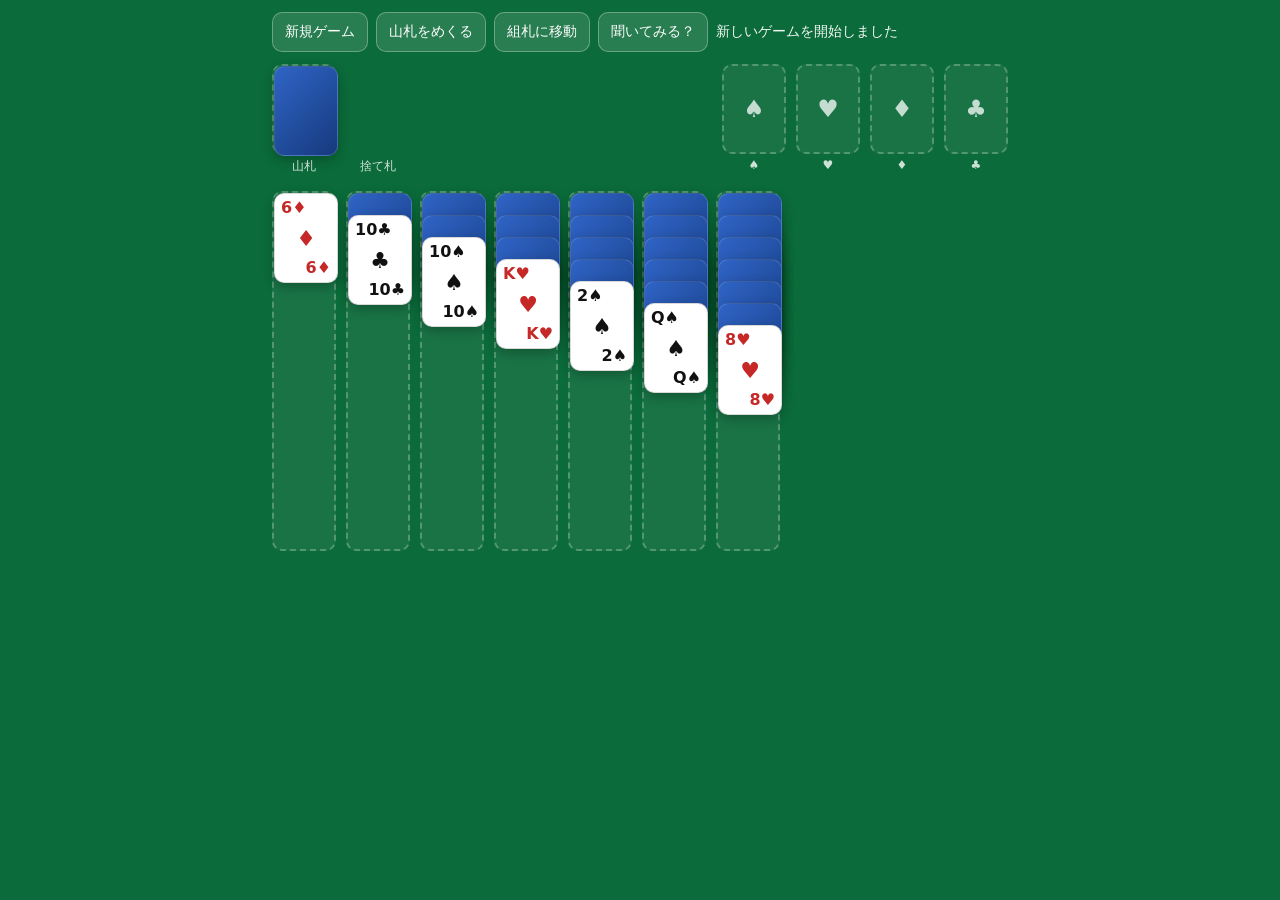
<file: Rev4/Minimalsolitaire.html>
<!--
Minimal Solitaire
Version: rev3
Updated: 2026-04-18
Source: (URL)

MIT License - Copyright (c) 2026 はいでい / fragment
-->
<!doctype html>
<html lang="ja">
<head>
  <meta charset="UTF-8" />
  <meta name="viewport" content="width=device-width, initial-scale=1, viewport-fit=cover" />
  <title>Minimal Solitaire</title>
  <link rel="manifest" href="manifest.json">
  <meta name="theme-color" content="#0b6b3a">
  <style>
    :root {
      --bg: #0b6b3a;
      --panel: rgba(255,255,255,0.12);
      --line: rgba(255,255,255,0.25);
      --text: #ffffff;
      --card-bg: #ffffff;
      --card-back: #1f4ea3;
      --black: #111111;
      --red: #c62828;
      --shadow: 0 4px 12px rgba(0,0,0,0.25);
      --card-w: 64px;
      --card-h: 90px;
      --gap: 10px;
      --radius: 10px;
    }

    * { box-sizing: border-box; }

    body {
      margin: 0;
      font-family: system-ui, -apple-system, BlinkMacSystemFont, "Segoe UI", sans-serif;
      background: var(--bg);
      color: var(--text);
      min-height: 100vh;
      user-select: none;
      -webkit-user-select: none;
      touch-action: manipulation;
    }

    .app {
      max-width: 760px;
      margin: 0 auto;
      padding: 12px;
    }

    .toolbar {
      display: flex;
      gap: 8px;
      flex-wrap: wrap;
      align-items: center;
      margin-bottom: 12px;
    }

    button {
      border: 1px solid rgba(255,255,255,0.3);
      background: rgba(255,255,255,0.12);
      color: white;
      border-radius: 10px;
      padding: 10px 12px;
      font-size: 14px;
      cursor: pointer;
    }

    button:active { transform: translateY(1px); }

    button:disabled {
      opacity: 0.5;
      cursor: not-allowed;
      transform: none;
    }

    .oracle-wrap {
      position: relative;
      display: inline-block;
    }

    .oracle-menu {
      display: none;
      position: absolute;
      top: calc(100% + 6px);
      left: 0;
      background: rgba(10, 50, 25, 0.97);
      border: 1px solid rgba(255,255,255,0.35);
      border-radius: 10px;
      padding: 6px;
      z-index: 100;
      min-width: 160px;
      box-shadow: 0 6px 20px rgba(0,0,0,0.4);
    }

    .oracle-menu.open { display: flex; flex-direction: column; gap: 4px; }

    .oracle-menu button {
      width: 100%;
      text-align: left;
      border: none;
      background: transparent;
      padding: 8px 12px;
      border-radius: 7px;
      font-size: 13px;
      white-space: nowrap;
    }

    .oracle-menu button:hover { background: rgba(255,255,255,0.15); }

    .oracle-label {
      font-size: 11px;
      opacity: 0.6;
      padding: 4px 12px 2px;
    }

    .status {
      font-size: 14px;
      opacity: 0.95;
    }

    .top-row {
      display: grid;
      grid-template-columns: repeat(2, var(--card-w)) 1fr repeat(4, var(--card-w));
      gap: var(--gap);
      align-items: start;
      margin-bottom: 16px;
    }

    .pile, .foundation, .tableau {
      width: var(--card-w);
      min-height: var(--card-h);
      border: 2px dashed var(--line);
      border-radius: var(--radius);
      position: relative;
      background: rgba(255,255,255,0.06);
    }

    .waste {
      border-style: solid;
      border-color: transparent;
      background: transparent;
    }

    .spacer { min-width: 1px; }

    .tableau-row {
      display: grid;
      grid-template-columns: repeat(7, var(--card-w));
      gap: var(--gap);
      align-items: start;
    }

    .tableau {
      min-height: 360px;
    }

    .card {
      width: var(--card-w);
      height: var(--card-h);
      border-radius: var(--radius);
      background: var(--card-bg);
      color: var(--black);
      box-shadow: var(--shadow);
      border: 1px solid rgba(0,0,0,0.15);
      position: absolute;
      left: 0;
      display: flex;
      flex-direction: column;
      justify-content: space-between;
      padding: 6px;
      font-weight: 700;
      cursor: pointer;
    }

    .card.red { color: var(--red); }

    .card.back {
      background: linear-gradient(135deg, #2f64c6, #163a7d);
      color: transparent;
      border-color: rgba(255,255,255,0.15);
    }

    .card.selected {
      outline: 3px solid #ffd54f;
      transform: translateY(-2px);
    }

    .corner {
      line-height: 1;
      font-size: 16px;
    }

    .center {
      text-align: center;
      font-size: 22px;
      margin-top: auto;
      margin-bottom: auto;
    }

    .placeholder {
      position: absolute;
      inset: 0;
      display: grid;
      place-items: center;
      color: rgba(255,255,255,0.75);
      font-size: 24px;
      font-weight: 700;
    }

    .pile-label {
      text-align: center;
      font-size: 12px;
      margin-top: 4px;
      opacity: 0.8;
    }

    @media (max-width: 560px) {
      :root {
        --card-w: 44px;
        --card-h: 66px;
        --gap: 6px;
      }

      .corner { font-size: 12px; }
      .center { font-size: 16px; }
      button { font-size: 13px; padding: 8px 10px; }
      .status { font-size: 13px; }
      .tableau { min-height: 300px; }
    }
  </style>
</head>
<body>
  <div class="app">
    <div class="toolbar">
      <button id="newGameBtn">新規ゲーム</button>
      <button id="drawBtn">山札をめくる</button>
      <button id="autoBtn">組札に移動</button>
      <div class="oracle-wrap">
        <button id="oracleBtn">聞いてみる？</button>
        <div class="oracle-menu" id="oracleMenu">
          <div class="oracle-label">さあどっちだ</div>
          <button id="hintChoice">💡 ヒントをくれ</button>
          <button id="analyzeChoice">🔍 クリアできるか解析を</button>
        </div>
      </div>
      <div class="status" id="status">カードをタップして選択 → 移動先をタップ</div>
    </div>

    <div class="top-row">
      <div>
        <div class="pile" id="stock"></div>
        <div class="pile-label">山札</div>
      </div>
      <div>
        <div class="pile waste" id="waste"></div>
        <div class="pile-label">捨て札</div>
      </div>
      <div class="spacer"></div>
      <div>
        <div class="foundation" data-foundation="0"></div>
        <div class="pile-label">♠</div>
      </div>
      <div>
        <div class="foundation" data-foundation="1"></div>
        <div class="pile-label">♥</div>
      </div>
      <div>
        <div class="foundation" data-foundation="2"></div>
        <div class="pile-label">♦</div>
      </div>
      <div>
        <div class="foundation" data-foundation="3"></div>
        <div class="pile-label">♣</div>
      </div>
    </div>

    <div class="tableau-row" id="tableauRow"></div>
  </div>

  <script>
    const suits = ["♠", "♥", "♦", "♣"];
    const ranks = ["A", "2", "3", "4", "5", "6", "7", "8", "9", "10", "J", "Q", "K"];
    const foundationSuitOrder = ["♠", "♥", "♦", "♣"];

    let state = null;
    let selected = null;

    function createCardId(suit, rank) {
      if (globalThis.crypto && typeof globalThis.crypto.randomUUID === "function") {
        return `${suit}-${rank}-${globalThis.crypto.randomUUID()}`;
      }
      return `${suit}-${rank}-${Date.now()}-${Math.random()}`;
    }

    function createDeck() {
      const deck = [];
      for (const suit of suits) {
        for (let rank = 1; rank <= 13; rank++) {
          deck.push({
            id: createCardId(suit, rank),
            suit,
            rank,
            faceUp: false,
          });
        }
      }
      return deck;
    }

    function shuffle(array) {
      const arr = [...array];
      for (let i = arr.length - 1; i > 0; i--) {
        const j = Math.floor(Math.random() * (i + 1));
        [arr[i], arr[j]] = [arr[j], arr[i]];
      }
      return arr;
    }

    function cardColor(card) {
      return card.suit === "♥" || card.suit === "♦" ? "red" : "black";
    }

    function rankLabel(rank) {
      return ranks[rank - 1];
    }

    function setStatus(text) {
      document.getElementById("status").textContent = text;
    }

    function newGame() {
      const deck = shuffle(createDeck());
      const tableau = Array.from({ length: 7 }, () => []);

      for (let col = 0; col < 7; col++) {
        for (let i = 0; i <= col; i++) {
          const card = deck.pop();
          card.faceUp = i === col;
          tableau[col].push(card);
        }
      }

      state = {
        stock: deck,
        waste: [],
        foundations: [[], [], [], []],
        tableau,
      };

      selected = null;
      setStatus("新しいゲームを開始しました");
      render();
      runSelfChecks();
    }

    function topFaceUpCardIndex(column) {
      for (let i = 0; i < column.length; i++) {
        if (column[i].faceUp) return i;
      }
      return column.length;
    }

    function canPlaceOnTableau(card, targetColumn) {
      if (targetColumn.length === 0) return card.rank === 13;
      const top = targetColumn[targetColumn.length - 1];
      if (!top.faceUp) return false;
      return cardColor(card) !== cardColor(top) && card.rank === top.rank - 1;
    }

    function canPlaceOnFoundation(card, foundationIndex) {
      const pile = state.foundations[foundationIndex];
      const expectedSuit = foundationSuitOrder[foundationIndex];
      if (card.suit !== expectedSuit) return false;
      if (pile.length === 0) return card.rank === 1;
      const top = pile[pile.length - 1];
      return card.rank === top.rank + 1;
    }

    function revealLastIfNeeded(columnIndex) {
      const column = state.tableau[columnIndex];
      if (column.length > 0) {
        const top = column[column.length - 1];
        if (!top.faceUp) top.faceUp = true;
      }
    }

    function recycleWasteToStock() {
      if (state.waste.length === 0) return false;
      const recycled = state.waste.slice().reverse();
      recycled.forEach((card) => {
        card.faceUp = false;
      });
      state.stock = recycled;
      state.waste = [];
      return true;
    }

    function drawFromStock() {
      selected = null;

      if (state.stock.length > 0) {
        const card = state.stock.pop();
        card.faceUp = true;
        state.waste.push(card);
        render();
        setStatus("山札を1枚めくりました");
        return;
      }

      if (recycleWasteToStock()) {
        render();
        setStatus("捨て札を山札に戻しました");
        return;
      }

      render();
      setStatus("これ以上めくれるカードがありません");
    }

    function selectWaste() {
      if (state.waste.length === 0) return;
      selected = { source: "waste" };
      setStatus("捨て札の一番上を選択中");
      render();
    }

    function selectTableau(columnIndex, cardIndex) {
      const column = state.tableau[columnIndex];
      const card = column[cardIndex];
      if (!card.faceUp) return;
      selected = { source: "tableau", columnIndex, cardIndex };
      setStatus("列のカードを選択中");
      render();
    }

    function getSelectedCards() {
      if (!selected) return null;

      if (selected.source === "waste") {
        const card = state.waste[state.waste.length - 1];
        return card ? [card] : null;
      }

      if (selected.source === "tableau") {
        return state.tableau[selected.columnIndex].slice(selected.cardIndex);
      }

      if (selected.source === "foundation") {
        const pile = state.foundations[selected.foundationIndex];
        const card = pile[pile.length - 1];
        return card ? [card] : null;
      }

      return null;
    }

    function moveSelectedToFoundation(index) {
      const cards = getSelectedCards();
      if (!cards || cards.length !== 1) {
        setStatus("ホームには1枚ずつしか置けません");
        return;
      }

      const [card] = cards;
      if (!canPlaceOnFoundation(card, index)) {
        setStatus("そのホームには置けません");
        return;
      }

      if (selected.source === "waste") {
        state.waste.pop();
      } else {
        state.tableau[selected.columnIndex].splice(selected.cardIndex, 1);
        revealLastIfNeeded(selected.columnIndex);
      }

      state.foundations[index].push(card);
      selected = null;
      render();
      checkWin();
      setStatus("ホームに移動しました");
    }

    function moveSelectedToTableau(targetIndex) {
      const cards = getSelectedCards();
      if (!cards || cards.length === 0) return;

      const first = cards[0];
      const targetColumn = state.tableau[targetIndex];
      if (!canPlaceOnTableau(first, targetColumn)) {
        setStatus("その列には置けません");
        return;
      }

      if (selected.source === "waste") {
        state.waste.pop();
      } else if (selected.source === "foundation") {
        state.foundations[selected.foundationIndex].pop();
      } else {
        state.tableau[selected.columnIndex].splice(selected.cardIndex);
        revealLastIfNeeded(selected.columnIndex);
      }

      targetColumn.push(...cards);
      selected = null;
      render();
      setStatus("列に移動しました");
    }

    function clickStock() {
      drawFromStock();
    }

    function clickWaste() {
      if (!selected) {
        selectWaste();
        return;
      }
      selected = null;
      render();
      setStatus("選択を解除しました");
    }

    function clickFoundation(index) {
      const pile = state.foundations[index];

      // 選択中でない → 組札のカードを選択
      if (!selected) {
        if (pile.length === 0) return;
        selected = { source: "foundation", foundationIndex: index };
        setStatus("組札のカードを選択中");
        render();
        return;
      }

      // 組札の同じ場所をタップ → 選択解除
      if (selected.source === "foundation" && selected.foundationIndex === index) {
        selected = null;
        render();
        setStatus("選択を解除しました");
        return;
      }

      // 選択中に別の組札をタップ → 組札への移動は不可、選択し直す
      if (pile.length === 0) {
        selected = null;
        render();
        setStatus("選択を解除しました");
        return;
      }

      moveSelectedToFoundation(index);
    }

    function clickTableau(columnIndex) {
      const column = state.tableau[columnIndex];
      if (!selected) {
        if (column.length === 0) return;
        const topFace = topFaceUpCardIndex(column);
        if (topFace >= column.length) return;
        selectTableau(columnIndex, topFace);
        return;
      }
      moveSelectedToTableau(columnIndex);
    }

    function label(card) {
      return `${rankLabel(card.rank)}${card.suit}`;
    }

    function findHint() {
      if (state.waste.length > 0) {
        const wasteCard = state.waste[state.waste.length - 1];
        for (let i = 0; i < 4; i++) {
          if (canPlaceOnFoundation(wasteCard, i)) {
            return `捨て札の ${label(wasteCard)} をホームへ移動できます`;
          }
        }
        for (let i = 0; i < 7; i++) {
          if (canPlaceOnTableau(wasteCard, state.tableau[i])) {
            return `捨て札の ${label(wasteCard)} を列 ${i + 1} に移動できます`;
          }
        }
      }

      for (let from = 0; from < 7; from++) {
        const column = state.tableau[from];
        for (let idx = 0; idx < column.length; idx++) {
          const card = column[idx];
          if (!card.faceUp) continue;

          const moving = column.slice(idx);
          if (moving.length === 1) {
            for (let f = 0; f < 4; f++) {
              if (canPlaceOnFoundation(card, f)) {
                return `列 ${from + 1} の ${label(card)} をホームへ移動できます`;
              }
            }
          }

          for (let to = 0; to < 7; to++) {
            if (to === from) continue;
            if (canPlaceOnTableau(card, state.tableau[to])) {
              return `列 ${from + 1} の ${label(card)} を列 ${to + 1} に移動できます`;
            }
          }
        }
      }

      if (state.stock.length > 0) {
        return "動ける手が見つかりません。山札をめくってください";
      }

      if (state.waste.length > 0) {
        return "動ける手が見つかりません。もう一度山札をめくってください";
      }

      return "ごめん！配りに失敗した可能性があります。新しいゲームを試してください";
    }

    function autoMoveAces() {
      let totalMoved = 0;
      let moved = true;

      while (moved) {
        moved = false;

        if (state.waste.length > 0) {
          const c = state.waste[state.waste.length - 1];
          const idx = foundationSuitOrder.indexOf(c.suit);
          if (idx >= 0 && canPlaceOnFoundation(c, idx)) {
            state.waste.pop();
            state.foundations[idx].push(c);
            moved = true;
            totalMoved++;
          }
        }

        for (let col = 0; col < 7; col++) {
          const column = state.tableau[col];
          if (column.length === 0) continue;
          const top = column[column.length - 1];
          const idx = foundationSuitOrder.indexOf(top.suit);
          if (top.faceUp && canPlaceOnFoundation(top, idx)) {
            column.pop();
            state.foundations[idx].push(top);
            revealLastIfNeeded(col);
            moved = true;
            totalMoved++;
          }
        }
      }

      selected = null;
      render();
      setStatus(totalMoved > 0 ? `${totalMoved}枚を組札に移動しました` : "移動できるカードはありません");
      checkWin();
    }

    function checkWin() {
      const total = state.foundations.reduce((sum, pile) => sum + pile.length, 0);
      if (total === 52) {
        setStatus("クリアです！");
      }
    }

    // -------------------------------------------------------
    // rev3 追加：クリア可否解析ロジック
    // -------------------------------------------------------

    // 【① バリデーション】全52枚が揃っているか確認する
    function validateCards() {
      const total = state.stock.length
        + state.waste.length
        + state.foundations.reduce((sum, p) => sum + p.length, 0)
        + state.tableau.reduce((sum, p) => sum + p.length, 0);
      if (total !== 52) {
        return `カード枚数エラー（${total}枚検出）。新規ゲームを試してください`;
      }
      return null; // エラーなし
    }

    // 【② ハッシュ化】盤面を文字列に変換して「同じ状態」を検知する
    // 重い全カード情報ではなく、組札の枚数と場札の各列の表向きカード構成だけを使う
    function buildHash(s) {
      const fBase = s.foundations.map((p) => p.length).join(",");
      const tBase = s.tableau.map((col) => {
        const faceUp = col.filter((c) => c.faceUp);
        return faceUp.map((c) => `${c.suit}${c.rank}`).join("-");
      }).join("|");
      const stockLen = s.stock.length;
      const wasteTop = s.waste.length > 0
        ? `${s.waste[s.waste.length - 1].suit}${s.waste[s.waste.length - 1].rank}`
        : "empty";
      return `${fBase}::${tBase}::${stockLen}::${wasteTop}`;
    }

    // 【③ 仮想盤面でのcanPlaceOnFoundation】
    // 本体のcanPlaceOnFoundationはglobal stateを参照するため、
    // ソルバー用に仮想state（vs）を受け取る版を別途用意する
    function canPlaceOnFoundationVS(card, foundationIndex, vs) {
      const pile = vs.foundations[foundationIndex];
      const expectedSuit = foundationSuitOrder[foundationIndex];
      if (card.suit !== expectedSuit) return false;
      if (pile.length === 0) return card.rank === 1;
      const top = pile[pile.length - 1];
      return card.rank === top.rank + 1;
    }

    // 【④ DFS探索ソルバー】仮想盤面を複製しながら手を試す
    // maxTries: ブラウザフリーズ防止のため最大試行回数を制限
    function solveSolitaire(initialState, maxTries = 2000) {
      // 仮想盤面をディープコピーするヘルパー
      function cloneState(s) {
        return {
          stock: s.stock.map((c) => ({ ...c })),
          waste: s.waste.map((c) => ({ ...c })),
          foundations: s.foundations.map((p) => p.map((c) => ({ ...c }))),
          tableau: s.tableau.map((col) => col.map((c) => ({ ...c }))),
        };
      }

      // 仮想盤面でrevealLastIfNeeded
      function revealTop(vs, colIdx) {
        const col = vs.tableau[colIdx];
        if (col.length > 0 && !col[col.length - 1].faceUp) {
          col[col.length - 1].faceUp = true;
        }
      }

      // クリア判定
      function isWin(vs) {
        return vs.foundations.reduce((s, p) => s + p.length, 0) === 52;
      }

      const visited = new Set();
      let tries = 0;

      // スタック（DFS）：仮想盤面を積んでいく
      const stack = [cloneState(initialState)];

      while (stack.length > 0) {
        if (tries >= maxTries) return "timeout";
        tries++;

        const vs = stack.pop();

        if (isWin(vs)) return "win";

        const hash = buildHash(vs);
        if (visited.has(hash)) continue;
        visited.add(hash);

        // --- 次に試せる手を列挙して仮想盤面をスタックに積む ---

        // 手A: 場札の表向きカード1枚 → 組札へ
        for (let col = 0; col < 7; col++) {
          const column = vs.tableau[col];
          if (column.length === 0) continue;
          const top = column[column.length - 1];
          if (!top.faceUp) continue;
          for (let f = 0; f < 4; f++) {
            if (canPlaceOnFoundationVS(top, f, vs)) {
              const next = cloneState(vs);
              next.tableau[col].pop();
              next.foundations[f].push({ ...top });
              revealTop(next, col);
              stack.push(next);
            }
          }
        }

        // 手B: 捨て札の一番上 → 組札へ
        if (vs.waste.length > 0) {
          const wasteTop = vs.waste[vs.waste.length - 1];
          for (let f = 0; f < 4; f++) {
            if (canPlaceOnFoundationVS(wasteTop, f, vs)) {
              const next = cloneState(vs);
              next.waste.pop();
              next.foundations[f].push({ ...wasteTop });
              stack.push(next);
            }
          }
        }

        // 手C: 場札の表向きカード列 → 別の場札列へ
        for (let from = 0; from < 7; from++) {
          const fromCol = vs.tableau[from];
          const firstFaceUp = fromCol.findIndex((c) => c.faceUp);
          if (firstFaceUp < 0) continue;
          for (let idx = firstFaceUp; idx < fromCol.length; idx++) {
            const movingCards = fromCol.slice(idx);
            const topCard = movingCards[0];
            for (let to = 0; to < 7; to++) {
              if (to === from) continue;
              if (canPlaceOnTableau(topCard, vs.tableau[to])) {
                // Kを空列に動かすだけの無意味な手はスキップ
                if (topCard.rank === 13 && vs.tableau[to].length === 0 && idx === 0) continue;
                const next = cloneState(vs);
                next.tableau[from].splice(idx);
                revealTop(next, from);
                next.tableau[to].push(...movingCards.map((c) => ({ ...c })));
                stack.push(next);
              }
            }
          }
        }

        // 手D: 捨て札の一番上 → 場札列へ
        if (vs.waste.length > 0) {
          const wasteTop = vs.waste[vs.waste.length - 1];
          for (let to = 0; to < 7; to++) {
            if (canPlaceOnTableau(wasteTop, vs.tableau[to])) {
              const next = cloneState(vs);
              next.waste.pop();
              next.tableau[to].push({ ...wasteTop });
              stack.push(next);
            }
          }
        }

        // 手E: 山札をめくる（1枚）
        if (vs.stock.length > 0) {
          const next = cloneState(vs);
          const drawn = next.stock.pop();
          drawn.faceUp = true;
          next.waste.push(drawn);
          stack.push(next);
        }

        // 手F: 捨て札を山札に戻す（山札が尽きたとき）
        if (vs.stock.length === 0 && vs.waste.length > 0) {
          const next = cloneState(vs);
          const recycled = next.waste.slice().reverse().map((c) => ({ ...c, faceUp: false }));
          next.stock = recycled;
          next.waste = [];
          stack.push(next);
        }
      }

      return "lose";
    }

    // 【⑤ ボタン押下時の処理】バリデーション → 解析 → 結果表示
    function analyzeGame() {
      const btn = document.getElementById("oracleBtn");

      // バリデーション
      const validationError = validateCards();
      if (validationError) {
        setStatus(validationError);
        return;
      }

      // 解析中の表示
      btn.disabled = true;
      setStatus("解析中...");

      // UIの更新を画面に反映させてから重い処理を走らせるため setTimeout を挟む
      setTimeout(() => {
        const result = solveSolitaire(state, 2000);

        const messages = {
          win: "道は見える。",
          timeout: "まだ読めないな",
          lose: "見えなかったな"
        };

        setStatus(messages[result]);
        
        btn.disabled = false;
      }, 30);
    }

    // -------------------------------------------------------
    // rev3 追加ここまで
    // -------------------------------------------------------

    function makeCardEl(card, options = {}) {
      const el = document.createElement("div");
      el.className = `card ${card.faceUp ? cardColor(card) : "back"}`;
      if (options.selected) el.classList.add("selected");
      if (!card.faceUp) return el;

      const tl = document.createElement("div");
      tl.className = "corner";
      tl.textContent = `${rankLabel(card.rank)}${card.suit}`;

      const c = document.createElement("div");
      c.className = "center";
      c.textContent = card.suit;

      const br = document.createElement("div");
      br.className = "corner";
      br.style.alignSelf = "flex-end";
      br.textContent = `${rankLabel(card.rank)}${card.suit}`;

      el.append(tl, c, br);
      return el;
    }

    function renderPileBase(container, symbol = "") {
      container.innerHTML = "";
      if (symbol) {
        const ph = document.createElement("div");
        ph.className = "placeholder";
        ph.textContent = symbol;
        container.appendChild(ph);
      }
    }

    function render() {
      const stockEl = document.getElementById("stock");
      const wasteEl = document.getElementById("waste");
      stockEl.innerHTML = "";
      wasteEl.innerHTML = "";

      if (state.stock.length > 0) {
        const back = document.createElement("div");
        back.className = "card back";
        stockEl.appendChild(back);
      }
      stockEl.onclick = clickStock;

      if (state.waste.length > 0) {
        const top = state.waste[state.waste.length - 1];
        const isSelected = selected?.source === "waste";
        const el = makeCardEl(top, { selected: isSelected });
        el.onclick = (e) => {
          e.stopPropagation();
          clickWaste();
        };
        wasteEl.appendChild(el);
      }
      wasteEl.onclick = clickWaste;

      document.querySelectorAll(".foundation").forEach((el, i) => {
        renderPileBase(el, foundationSuitOrder[i]);
        const pile = state.foundations[i];
        if (pile.length > 0) {
          el.innerHTML = "";
          const isSelected = selected?.source === "foundation" && selected.foundationIndex === i;
          el.appendChild(makeCardEl(pile[pile.length - 1], { selected: isSelected }));
        }
        el.onclick = () => clickFoundation(i);
      });

      const tableauRow = document.getElementById("tableauRow");
      tableauRow.innerHTML = "";

      for (let col = 0; col < 7; col++) {
        const el = document.createElement("div");
        el.className = "tableau";
        const column = state.tableau[col];

        if (column.length === 0) {
          const ph = document.createElement("div");
          ph.className = "placeholder";
          ph.textContent = "K";
          el.appendChild(ph);
        }

        column.forEach((card, idx) => {
          const isSelected = selected?.source === "tableau"
            && selected.columnIndex === col
            && selected.cardIndex === idx;

          const cardEl = makeCardEl(card, { selected: isSelected });
          cardEl.style.top = `${idx * 22}px`;
          cardEl.onclick = (e) => {
            e.stopPropagation();
            if (!selected) {
              selectTableau(col, idx);
            } else if (
              selected.source === "tableau"
              && selected.columnIndex === col
              && selected.cardIndex === idx
            ) {
              selected = null;
              render();
              setStatus("選択を解除しました");
            } else {
              clickTableau(col);
            }
          };
          el.appendChild(cardEl);
        });

        el.onclick = () => clickTableau(col);
        tableauRow.appendChild(el);
      }
    }

    function assert(condition, message) {
      if (!condition) {
        throw new Error(`Self-check failed: ${message}`);
      }
    }

    function runSelfChecks() {
      try {
        const totalCards = state.stock.length
          + state.waste.length
          + state.foundations.reduce((sum, pile) => sum + pile.length, 0)
          + state.tableau.reduce((sum, pile) => sum + pile.length, 0);
        assert(totalCards === 52, `total cards should be 52, got ${totalCards}`);

        const faceUpCounts = state.tableau.map((column) => column.filter((card) => card.faceUp).length);
        assert(faceUpCounts.every((count) => count >= 1), "each tableau column should start with at least one face-up card");

        const king = { suit: "♠", rank: 13, faceUp: true };
        const queenRed = { suit: "♥", rank: 12, faceUp: true };
        const queenBlack = { suit: "♣", rank: 12, faceUp: true };
        assert(canPlaceOnTableau(king, []), "king should be placeable on empty tableau");
        assert(canPlaceOnTableau(queenRed, [{ suit: "♣", rank: 13, faceUp: true }]), "red queen should go on black king");
        assert(!canPlaceOnTableau(queenBlack, [{ suit: "♠", rank: 13, faceUp: true }]), "black queen should not go on black king");
      } catch (error) {
        console.error(error);
        setStatus("自己チェックで問題が見つかりました。コンソールを確認してください");
      }
    }

    document.getElementById("newGameBtn").addEventListener("click", newGame);
    document.getElementById("drawBtn").addEventListener("click", drawFromStock);
    document.getElementById("autoBtn").addEventListener("click", autoMoveAces);

    // オラクルボタン：クリックでメニュー開閉
    const oracleBtn  = document.getElementById("oracleBtn");
    const oracleMenu = document.getElementById("oracleMenu");

    oracleBtn.addEventListener("click", (e) => {
      e.stopPropagation();
      const isOpen = oracleMenu.classList.toggle("open");
      setStatus(isOpen ? "どっちが聞きたい？" : "カードをタップして選択 → 移動先をタップ");
    });

    document.getElementById("hintChoice").addEventListener("click", () => {
      oracleMenu.classList.remove("open");
      setStatus(findHint());
    });

    document.getElementById("analyzeChoice").addEventListener("click", () => {
      oracleMenu.classList.remove("open");
      analyzeGame();
    });

    // メニュー外クリックで閉じる
    document.addEventListener("click", () => {
      oracleMenu.classList.remove("open");
    });

    newGame();

    if ("serviceWorker" in navigator) {
      navigator.serviceWorker.register("sw.js").catch((error) => {
        console.warn("service worker registration failed", error);
      });
    }
  </script>
</body>
</html>
</file>
